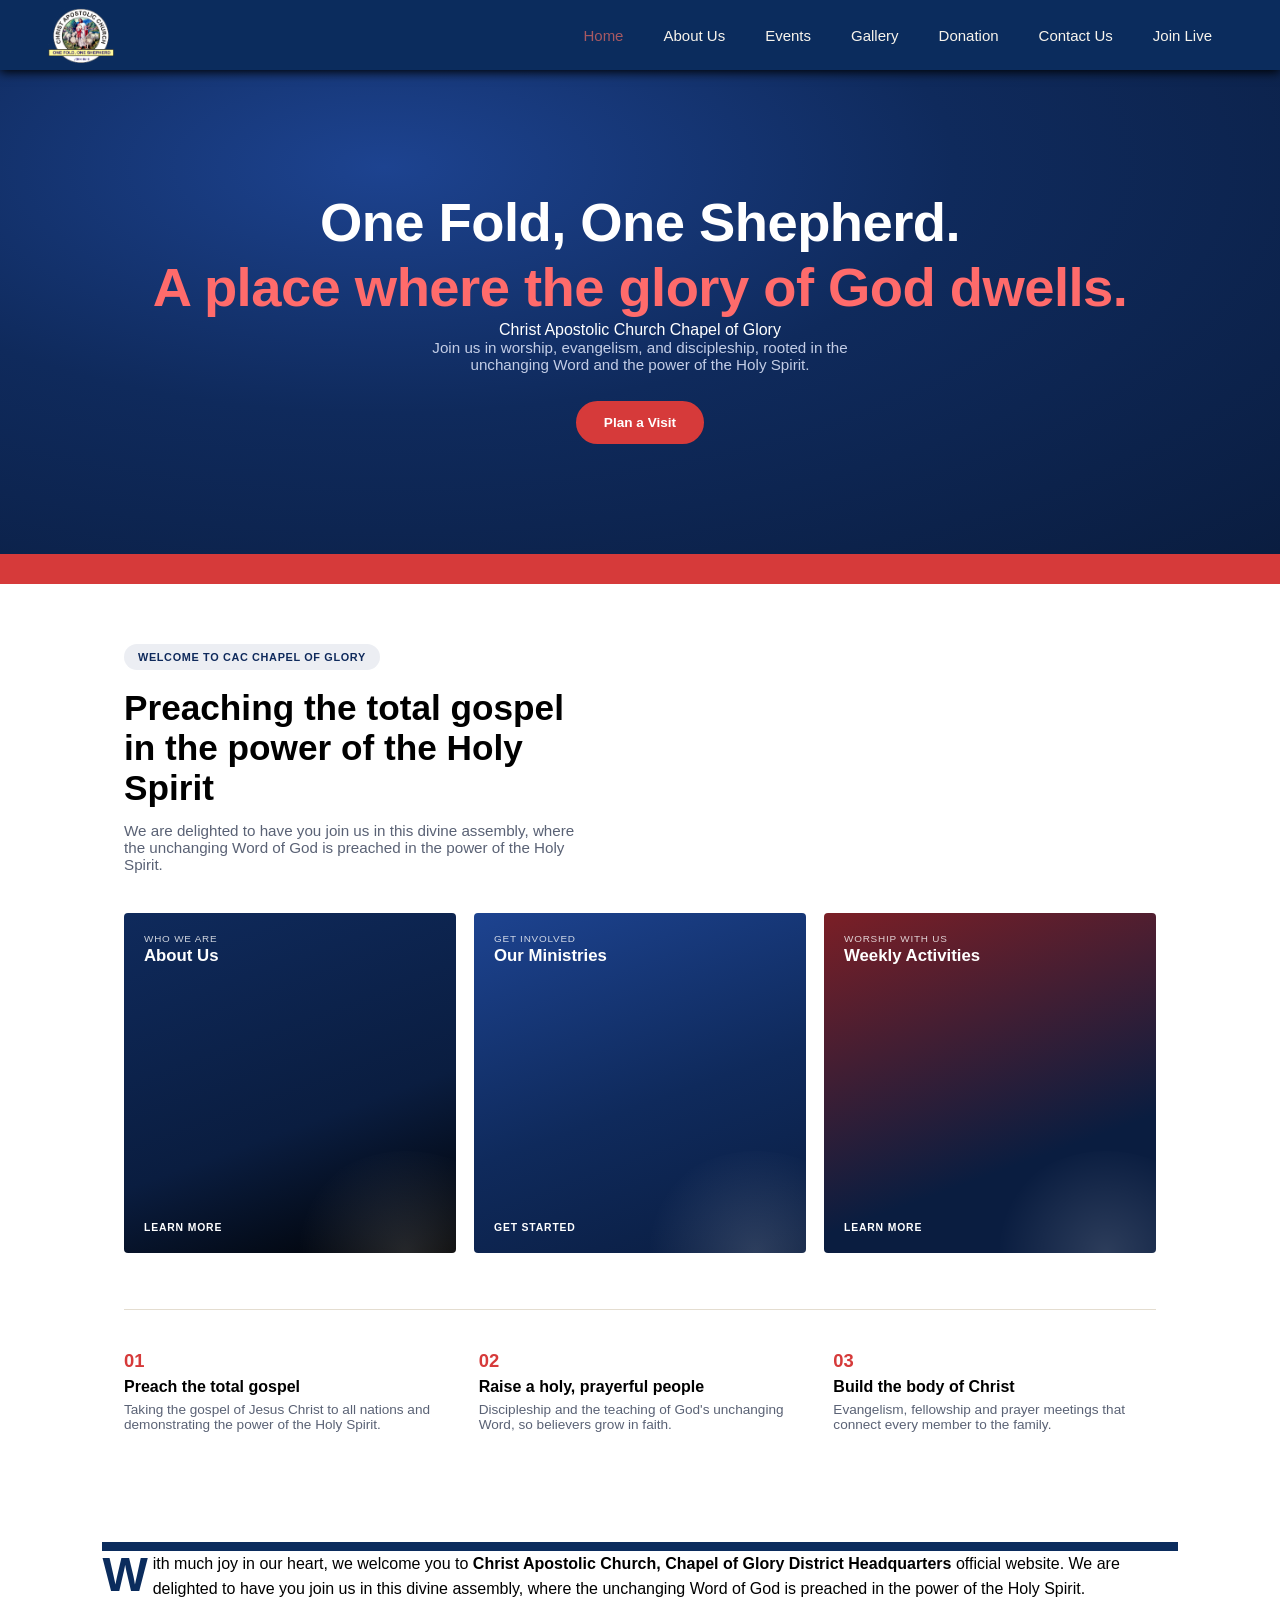
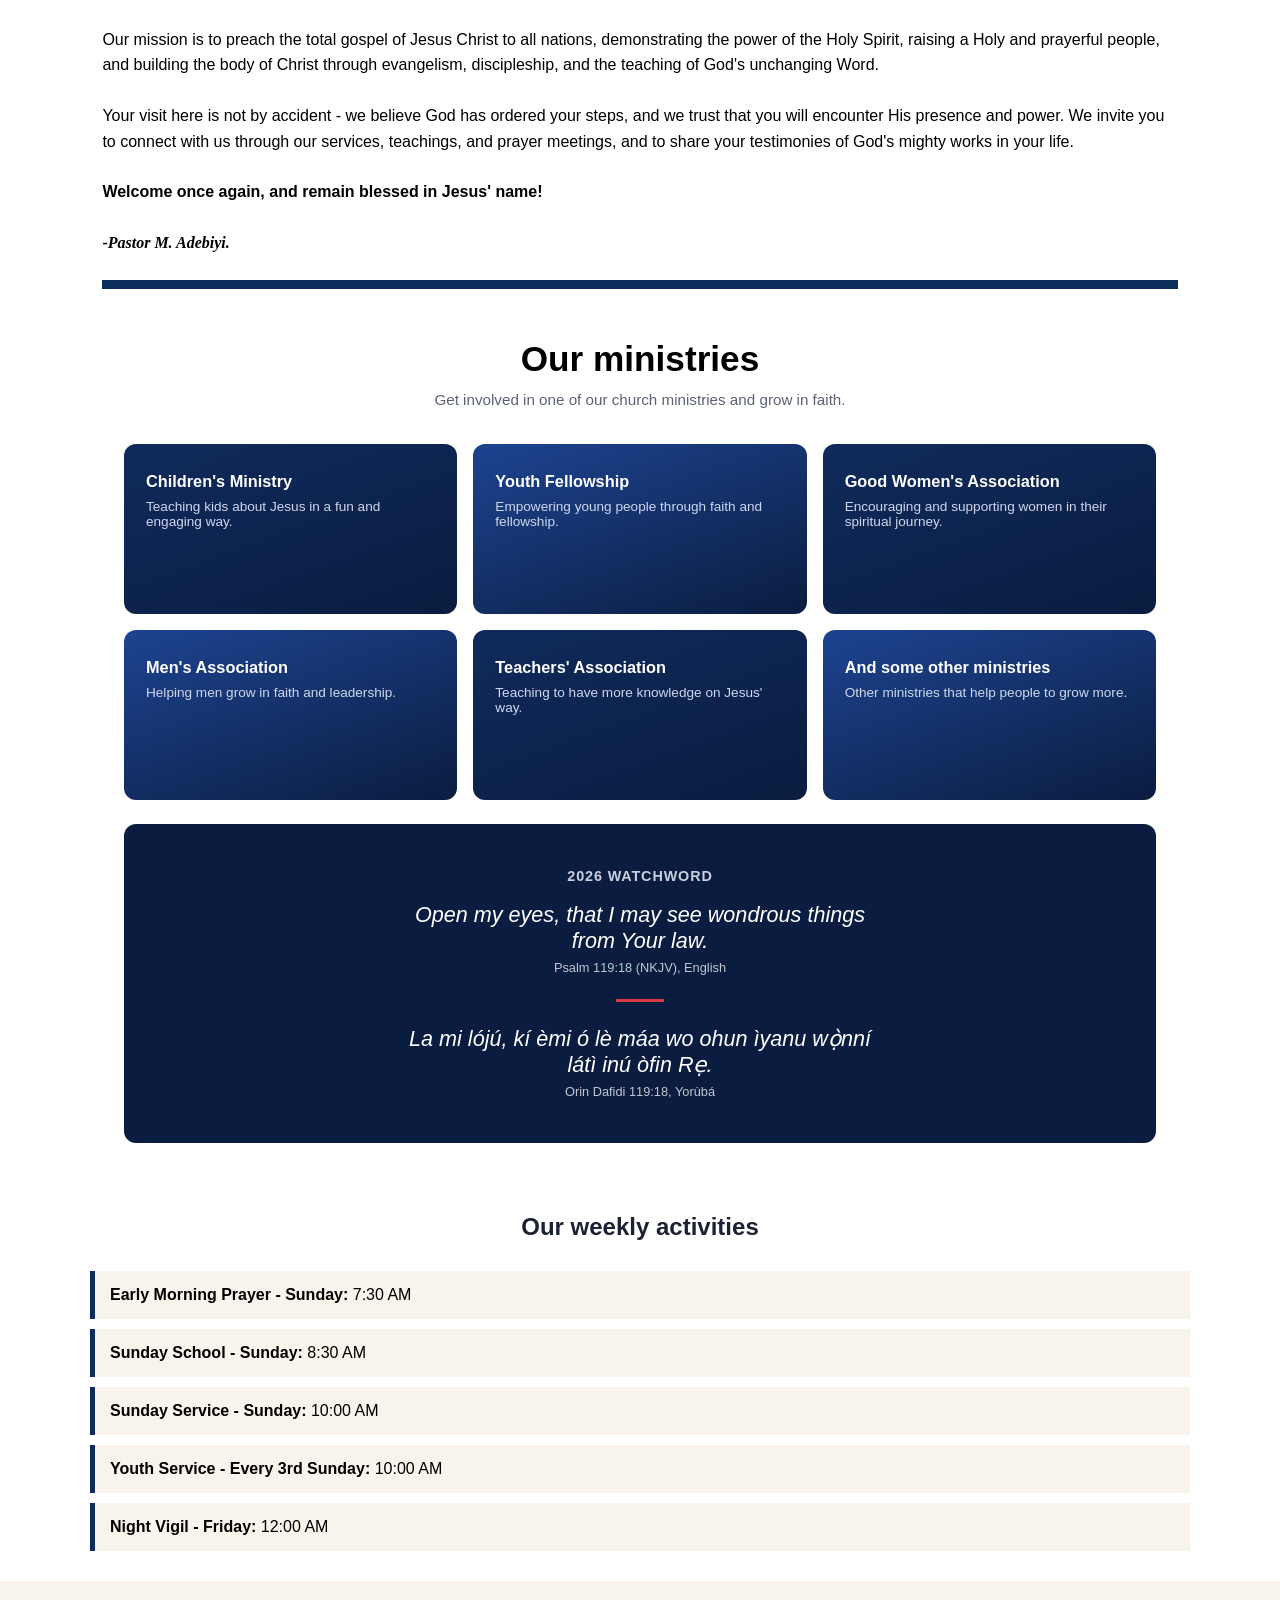
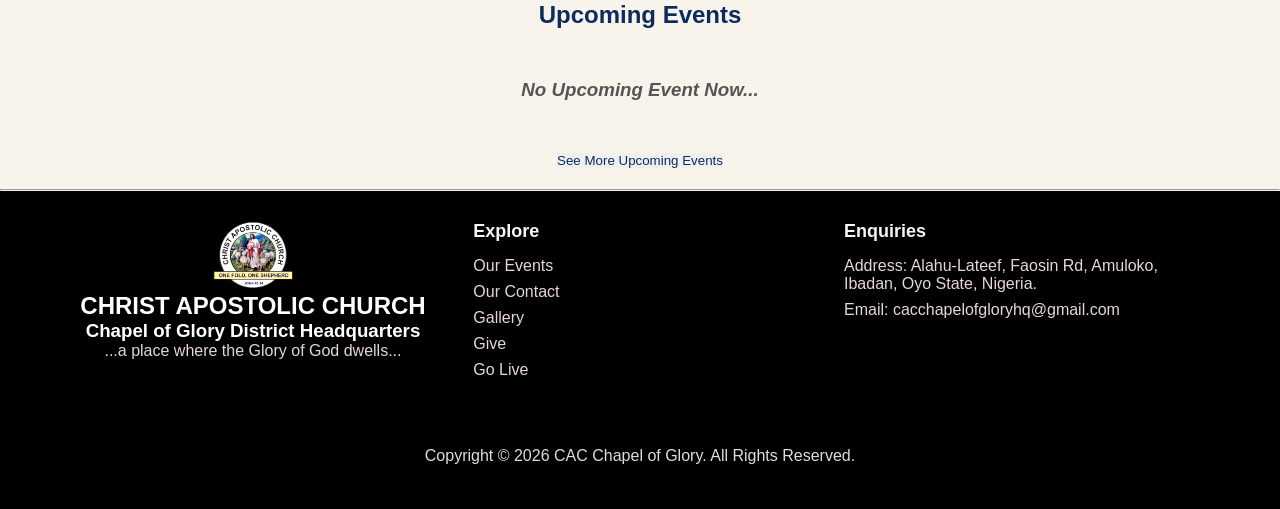
<file: index.html>
<!DOCTYPE html>
<html lang="en">
<head>
    <meta charset="UTF-8">
    <meta name="viewport" content="width=device-width, initial-scale=1.0">
    <title>CAC Chapel of Glory District HQ</title>
    <meta name="description" content="Welcome to Christ Apostolic Church, Chapel of Glory District Headquarters - a place of worship, fellowship, and spiritual growth. Join us today.">
    <meta property="og:title" content="CAC Chapel of Glory District">
<meta property="og:description" content="Welcome to Chapel of Glory. Worship, fellowship, and grow in Christ.">
<meta property="og:image" content="https://www.chapelofglory.live/images/ogimage.png">
<meta property="og:url" content="https://www.chapelofglory.live">
<meta property="og:type" content="website">

<meta name="twitter:card" content="summary_large_image">
<meta name="twitter:title" content="Chapel of Glory District">
<meta name="twitter:description" content="Welcome to Chapel of Glory.">
<meta name="twitter:image" content="https://www.chapelofglory.live/images/cac%20logo%20nopg.png">

    <link rel="icon" type="image/png" href="images/CAC-Logo.jpg">
    <link rel="stylesheet" href="style.css">
    <link rel="stylesheet" href="home.css"/>
    <link rel="stylesheet" href="https://cdnjs.cloudflare.com/ajax/libs/font-awesome/6.4.0/css/all.min.css">
    <link href='https://unpkg.com/boxicons@2.1.4/css/boxicons.min.css' rel='stylesheet'>

    <script src="script.js"></script>
</head>
<body>
    <!--Navigation -->
    <header class="sticky-nav">
        <div class="sticky-nav-container">
            <div class="sticky-nav-logo">
                <a href="/"><img src="images/cac-logo.png" alt="Logo"></a>
            </div>
            <nav class="sticky-nav-menu">
                <ul class="ul">
                    <li><a href="/" class="active">Home</a></li>
                    <li><a href="about">About Us</a></li>
                    <li><a href="event">Events</a></li>
                    <li><a href="gallery">Gallery</a></li>
                    <li><a href="give">Donation</a></li>
                    <li><a href="contact">Contact Us</a></li>
                    <li><a href="live">Join Live</a></li>
                </ul>
            </nav>
            <button class="sticky-nav-toggle">
                <i class="fas fa-bars"></i>
            </button>
        </div>
    </header>
    <div class="her">
      <div class="wrap">
          <h1>One Fold, One Shepherd.<em>A place where the glory of God dwells.</em></h1>
          <div class="sub">Christ Apostolic Church Chapel of Glory</div>
          <p>Join us in worship, evangelism, and discipleship, rooted in the unchanging Word and the power of the Holy Spirit.</p>
          <div class="btns">
              <a class="btn" href="service">Plan a Visit</a>
          </div>
      </div>
      
  </div>
  <section id="welcome">
    <div class="wrap">
      <span class="pill">Welcome to CAC Chapel of Glory</span>
      <h2 class="big">Preaching the total gospel in the power of the Holy Spirit</h2>
      <p class="lead">We are delighted to have you join us in this divine assembly, where the unchanging Word of God is preached in the power of the Holy Spirit.</p>
      <div class="tiles">
        <a class="tile" href="about"><div><small>Who we are</small><h3>About Us</h3></div><span class="more">Learn more</span></a>
        <a class="tile" href="#ministries"><div><small>Get involved</small><h3>Our Ministries</h3></div><span class="more">Get started</span></a>
        <a class="tile" href="service"><div><small>Worship with us</small><h3>Weekly Activities</h3></div><span class="more">Learn more</span></a>
      </div>
      <div class="pillars">
        <div><b>01</b><h3>Preach the total gospel</h3><p>Taking the gospel of Jesus Christ to all nations and demonstrating the power of the Holy Spirit.</p></div>
        <div><b>02</b><h3>Raise a holy, prayerful people</h3><p>Discipleship and the teaching of God's unchanging Word, so believers grow in faith.</p></div>
        <div><b>03</b><h3>Build the body of Christ</h3><p>Evangelism, fellowship and prayer meetings that connect every member to the family.</p></div>
      </div>
    </div>
  </section>
    <!--Welcome Section-->
    <section class="wel-msg">
        <div class="wel-msg-dsg"></div>
        
        <p><span style="font-size: 48px; font-weight: bold; color: #0b2c5d; float: left; line-height: 1; padding-right: 5px;">W</span>
            ith much joy in our heart, we welcome you to <b>Christ Apostolic Church, Chapel of Glory District Headquarters</b> official website.
            We are delighted to have you join us in this divine assembly, where the unchanging Word of God is preached in the power of the Holy Spirit.
        </p>
        
        <p>
            Our mission is to preach the total gospel of Jesus Christ to all nations, demonstrating the power of the Holy Spirit, raising a Holy and prayerful people, and building the body of Christ
            through evangelism, discipleship, and the teaching of God's unchanging Word.
        </p>
        
        <p>
            Your visit here is not by accident - we believe God has ordered your steps, and we trust that you will encounter His presence and power. We invite you to connect with us through our services, teachings, and prayer meetings, and to share your testimonies of God's mighty works in your life.
        </p>
        
        <p>
            <strong>
                Welcome once again, and remain blessed in Jesus' name!
            </strong>
        </p>
        <p style="font-style: italic; font-weight: bold; font-family: 'Dancing  Script', cursive;">
            -Pastor M. Adebiyi.
        </p>
        
        <div class="wel-msg-dsg"></div>
    </section>
    <section id="ministries">
    <div class="wrap center">
      <h2 class="big" style="margin:0 auto">Our ministries</h2>
      <p class="lead" style="margin:12px auto 0">Get involved in one of our church ministries and grow in faith.</p>
      <div class="mgrid" style="text-align:left">
        <div class="mcard"><h3>Children's Ministry</h3><p>Teaching kids about Jesus in a fun and engaging way.</p></div>
        <div class="mcard"><h3>Youth Fellowship</h3><p>Empowering young people through faith and fellowship.</p></div>
        <div class="mcard"><h3>Good Women's Association</h3><p>Encouraging and supporting women in their spiritual journey.</p></div>
        <div class="mcard"><h3>Men's Association</h3><p>Helping men grow in faith and leadership.</p></div>
        <div class="mcard"><h3>Teachers' Association</h3><p>Teaching to have more knowledge on Jesus' way.</p></div>
        <div class="mcard"><h3>And some other ministries</h3><p>Other ministries that help people to grow more.</p></div>
      </div>
      <div class="wbanner">
        <h3>2026 Watchword</h3>
        <p>Open my eyes, that I may see wondrous things from Your law.<small>Psalm 119:18 (NKJV), English</small></p>
        <hr>
        <p lang="yo">La mi lójú, kí èmi ó lè máa wo ohun ìyanu wọ̀nní látì inú òfin Rẹ.<small>Orin Dafidi 119:18, Yorùbá</small></p>
      </div>
    </div>
  </section>
    <!--Activity Section-->
    <section class="activity">
        <h2 style="color: #1c2233; text-align: center; padding-bottom: 20px;padding-top: 50px">Our weekly activities</h2>
        <ul>
            <li>
                <strong>Early Morning Prayer - Sunday:</strong> 7:30 AM
            </li>
            <li>
                <strong>Sunday School - Sunday:</strong> 8:30 AM
            </li>
            <li>
                <strong>Sunday Service - Sunday:</strong> 10:00 AM
            </li>
            <li>
                <strong>Youth Service - Every 3rd Sunday:</strong> 10:00 AM
            </li>
        
            <li>
                <strong>Night Vigil - Friday:</strong> 12:00 AM
            </li>
        </ul>
    </section>
    <!--Event Section-->
   <section class="event">
        <h1 style="color: #0B2C5D; text-align: center;">Upcoming Events</h1>
        <h3 style="font-style: italic; text-align: center; padding: 50px; color: #555;">No Upcoming Event Now...</h3>
        <!--<div class="event-card">
            <div class="event-info">
                <div class="day-tag">
                    <div class="event-title">Youth Service</div>
                    <div class="day day">
                        <h5>DEC</h5>
                        <h3>31</h2>
                    </div>
                </div>
                <div class="event-text">
                    <p><span style="color: black;">Theme:</span> 
                        Concentration: An Act of Setting Apart.
                    </p>
                </div>
                <div class="event-detail">
                    <p><i class="far fa-clock"></i> 10:00 AM</p>
                    <p><i class="fas fa-map-marker-alt"></i> Church Auditorium</p>
                </div>

                <div class="count" id="countdown">
                    <div class="count-box">
                        <span id="days">00</span><span class="countdown-label">days</span>
                        <span id="hours">00</span><span class="countdown-label">hours</span>
                        <span id="minutes">00</span><span class="countdown-label">mins</span>
                        <span id="seconds">00</span><span class="countdown-label">secs</span>
                    </div>
                </div>
            </div>
        </div>-->
        <a href="event"><button style="border: none; color: #0B2C5D; cursor: pointer;">See More Upcoming Events</button></a>
   </section><hr>

    <!--Back to Top-->
    <button id="backToTop" onclick="scrollToTop()"><i class='bx bx-chevron-up'></i></button>

    <!--Footer-->
    <footer>
        <div class="footer-top">
            <div class="logo">
                <img src="images/cac-logo.png" alt="Logo">
                <div class="logo-name" style="align-items: start; text-align: center; color: white;">
                    <h2 style="text-transform: uppercase;">Christ Apostolic Church</h2>
                    <h3>Chapel of Glory District Headquarters</h3>
                    <p style="color: #e6d6d6;">...a place where the Glory of God dwells...</p>
                </div>
            </div>
            <div class="sticty-layout-footer">
                <div class="sticty-footer-content">
                    <h3>Explore</h3>
                    <ul>
                        <li><a href="event">Our Events</a></li>
                        <li><a href="contact">Our Contact</a></li>
                        <li><a href="gallery">Gallery</a></li>
                        <li><a href="give">Give</a></li>
                        <li><a href="live">Go Live</a></li>
                    </ul>
                </div>
                <div class="sticty-footer-content">
                    <h3>Enquiries</h3>
                        <ul>
                            <li><a style="cursor: pointer;">Address: Alahu-Lateef, Faosin Rd, Amuloko, Ibadan, Oyo State, Nigeria.</a></li>
                            <li><a href="tel:"></a></li>
                            <li><a href="mailto:cacchapelofgloryhq@gmail.com">Email: cacchapelofgloryhq@gmail.com</a></li>
                        </ul>
                </div>
            </div>
        </div>
        <div>
            <div class="footer-down"><p>Copyright &copy; 2026 CAC Chapel of Glory. All Rights Reserved.</p></div>
    </footer>
</body> 
</html>
</file>
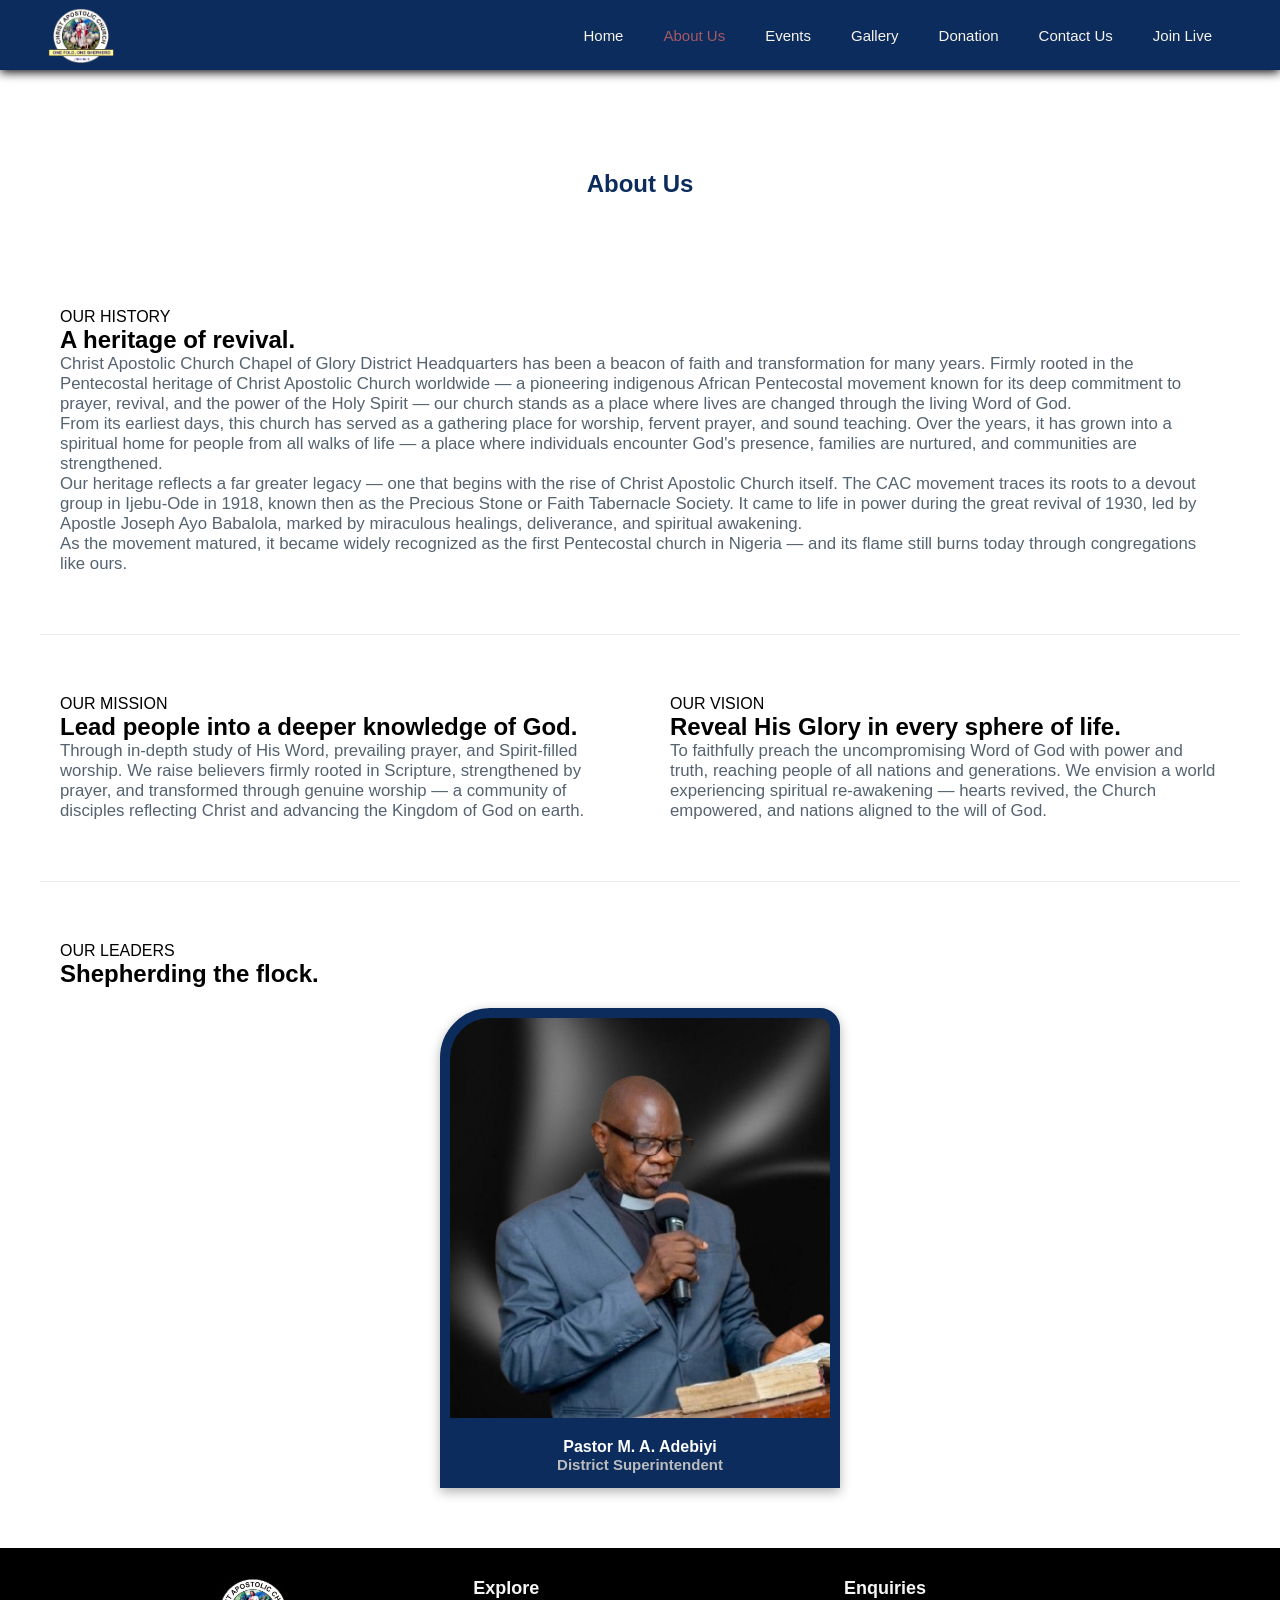
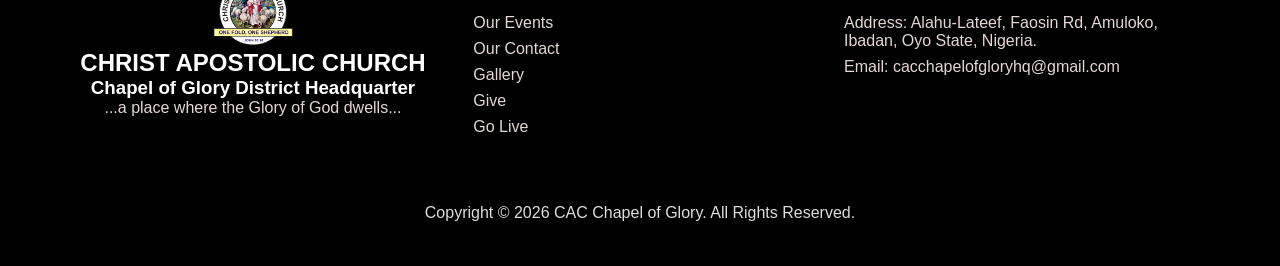
<file: about.html>
<!DOCTYPE html>
<html lang="en">
<head>
    <meta charset="UTF-8">
    <meta name="viewport" content="width=device-width, initial-scale=1.0">
    <title>About the Church - Know more about the Ministry of CAC Chapel of Glory District HQ</title>

    <link rel="icon" type="image/png" href="images/CAC-Logo.jpg">
    <link rel="stylesheet" href="https://cdnjs.cloudflare.com/ajax/libs/font-awesome/6.4.0/css/all.min.css">
    <link rel="stylesheet" href="style.css">
    <link href='https://unpkg.com/boxicons@2.1.4/css/boxicons.min.css' rel='stylesheet'>

    <script src="script.js"></script>

    <style>
    .Upcoevent{
      padding-top: 50px;
    }
    /* Container for your content */
    #content-container {
      text-align: center;
      align-items: center;
      padding-top: 20px;
      padding: 50px;
    }

    .history-section {
    margin: 60px;
    margin-bottom: 60px;
}

.history-section{
    text-align: start;
}


.section-divider {
    border: 0;
    height: 1px;
    
    border: 0;
    height: 1px;
    background-color: rgba(0, 0, 0, 0.08);
    margin: 40px;
}

.mission-vision-container {
    margin: 60px;
    display: flex;
    gap: 60px;
}

.mv-block {
    flex: 1;
}


.history-section p,
.mv-block p {
    font-size: 1.05rem;
    color: #556370;
    font-weight: 300;
}
.leader{
    margin: 60px;
}
@media (max-width: 768px) {
        .history-section {
            margin: 20px;
    margin-bottom: 60px;
}
        .mission-vision-container {
            margin: 20px;
            margin-bottom: 60px;
        flex-direction: column;
        gap: 40px;
    }
    .leader{
    margin: 20px;
}
    
}
</style>
</head>
<body>
    <!--Navigation -->
    <header class="sticky-nav">
        <div class="sticky-nav-container">
            <div class="sticky-nav-logo">
                <a href="/"><img src="images/cac-logo.png" alt="Logo"></a>
            </div>
            <nav class="sticky-nav-menu">
                <ul class="ul">
                    <li><a href="/">Home</a></li>
                    <li><a href="about" class="active">About Us</a></li>
                    <li><a href="event">Events</a></li>
                    <li><a href="gallery">Gallery</a></li>
                    <li><a href="give">Donation</a></li>
                    <li><a href="contact">Contact Us</a></li>
                    <li><a href="live">Join Live</a></li>
                </ul>
            </nav>
            <button class="sticky-nav-toggle">
                <i class="fas fa-bars"></i>
            </button>
        </div>
    </header>

    <section class="give">
        <h1 style="color: #0B2C5D; text-align: center; padding: 100px 0 50px 0;">About Us</h1>
            <div class="history-body">
        <section class="history-section">
            <span class="section-tag">OUR HISTORY</span>
            <h2 class="section-titleHeading">A heritage of revival.</h2>
                <p>Christ Apostolic Church Chapel of Glory District Headquarters has been a beacon of faith and transformation for many years. Firmly rooted in the Pentecostal heritage of Christ Apostolic Church worldwide — a pioneering indigenous African Pentecostal movement known for its deep commitment to prayer, revival, and the power of the Holy Spirit — our church stands as a place where lives are changed through the living Word of God.</p>
                
                <p>From its earliest days, this church has served as a gathering place for worship, fervent prayer, and sound teaching. Over the years, it has grown into a spiritual home for people from all walks of life — a place where individuals encounter God's presence, families are nurtured, and communities are strengthened.</p>
                
                <p>Our heritage reflects a far greater legacy — one that begins with the rise of Christ Apostolic Church itself. The CAC movement traces its roots to a devout group in Ijebu-Ode in 1918, known then as the Precious Stone or Faith Tabernacle Society. It came to life in power during the great revival of 1930, led by Apostle Joseph Ayo Babalola, marked by miraculous healings, deliverance, and spiritual awakening.</p>
                
                <p>As the movement matured, it became widely recognized as the first Pentecostal church in Nigeria — and its flame still burns today through congregations like ours.</p>
            </div>
        </section>

        <hr class="section-divider">

        <section class="mission-vision-container">
            <div class="mv-block">
                <span class="section-tag">OUR MISSION</span>
                <h2 class="section-titleHeading">Lead people into a deeper knowledge of God.</h2>
                <p>Through in-depth study of His Word, prevailing prayer, and Spirit-filled worship. We raise believers firmly rooted in Scripture, strengthened by prayer, and transformed through genuine worship — a community of disciples reflecting Christ and advancing the Kingdom of God on earth.</p>
            </div>

            <div class="mv-block">
                <span class="section-tag">OUR VISION</span>
                <h2 class="section-titleHeading">Reveal His Glory in every sphere of life.</h2>
                <p>To faithfully preach the uncompromising Word of God with power and truth, reaching people of all nations and generations. We envision a world experiencing spiritual re-awakening — hearts revived, the Church empowered, and nations aligned to the will of God.</p>
            </div>
    </section>
    
        <hr class="section-divider">
        <div class="leader">
            <span class="section-tag">OUR LEADERS</span>
            <h2 class="section-titleHeading" style="padding-bottom: 20px;">Shepherding the flock.</h2>
            <div class="leader-box">
            <img style="background-color: white;" src="Pastor Adebiyi.png" alt="Pastor M. A. Adebiyi">
            <div class="leader-details">
                <div class="leader-name">Pastor M. A. Adebiyi</div>
                <div class="leader-title">District Superintendent</div>
            </div>
        </div><!--

        <div class="leader-box">
            <div class="leader-title"></div>
            <img src="IMG-20240912-WA0107.jpg" alt="">
            <div class="leader-name"></div>
        </div>

        <div class="leader-box">
            <div class="leader-title"></div>
            <img src="" alt="">
            <div class="leader-name"></div>
        </div>-->
        </div>
    </section>
    <!--Back to Top-->
    <button id="backToTop" onclick="scrollToTop()"><i class='bx bx-chevron-up'></i></button>

    <!--Footer-->
    <footer>
        <div class="footer-top">
            <div class="logo">
                <img src="images/cac-logo.png" alt="Logo">
                <div class="logo-name" style="align-items: start; text-align: center; color: white;">
                    <h2 style="text-transform: uppercase;">Christ Apostolic Church</h2>
                    <h3>Chapel of Glory District Headquarter</h3>
                    <p style="color: #e6d6d6;">...a place where the Glory of God dwells...</p>
                </div>
            </div>
            <div class="sticty-layout-footer">
                <div class="sticty-footer-content">
                    <h3>Explore</h3>
                    <ul>
                        <li><a href="event">Our Events</a></li>
                        <li><a href="contact">Our Contact</a></li>
                        <li><a href="gallery">Gallery</a></li>
                        <li><a href="give">Give</a></li>
                        <li><a href="live">Go Live</a></li>
                    </ul>
                </div>
                <div class="sticty-footer-content">
                    <h3>Enquiries</h3>
                        <ul>
                            <li><a style="cursor: pointer;">Address: Alahu-Lateef, Faosin Rd, Amuloko, Ibadan, Oyo State, Nigeria.</a></li>
                            <li><a href="tel:"></a></li>
                            <li><a href="mailto:cacchapelofgloryhq@gmail.com">Email: cacchapelofgloryhq@gmail.com</a></li>
                        </ul>
                </div>
            </div>
        </div>
        <div>
            <div class="footer-down"><p>Copyright &copy; 2026 CAC Chapel of Glory. All Rights Reserved.</p></div>
            </p></div>
        </div>
    </footer>
</body> 
</html>
</file>
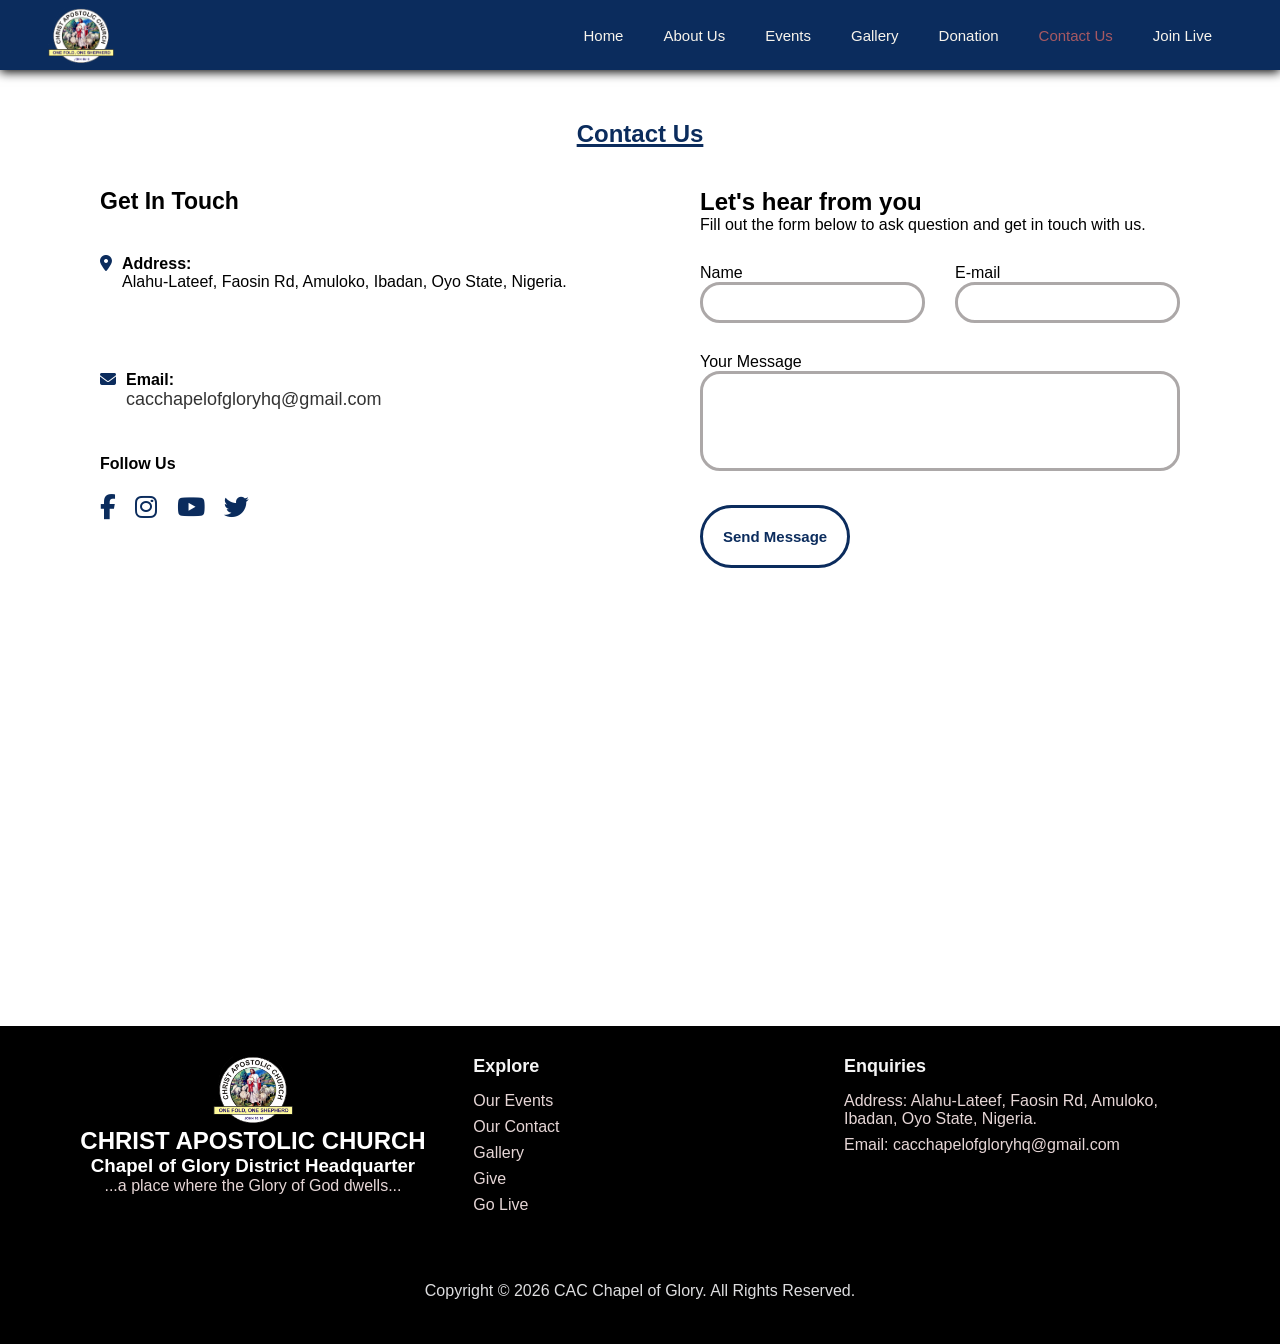
<file: contact.html>
<!DOCTYPE html>
<html lang="en">
<head>
    <meta charset="UTF-8">
    <meta name="viewport" content="width=device-width, initial-scale=1.0">
    <title>Contact Us - CAC Chapel of Glory District HQ</title>
    <meta name="description" content="Get in touch with Christ Apostolic Church, Chapel of Glory District Headquarters. We'd love to hear from you or welcome you to our services.">

    <link rel="icon" type="image/png" href="images/CAC-Logo.jpg">
    <link rel="stylesheet" href="https://cdnjs.cloudflare.com/ajax/libs/font-awesome/6.4.0/css/all.min.css">
    <link rel="stylesheet" href="style.css">
    <link href='https://unpkg.com/boxicons@2.1.4/css/boxicons.min.css' rel='stylesheet'>
    
    <script src="script.js"></script>
</head>
<body>
    <!--Navigation -->
    <header class="sticky-nav">
        <div class="sticky-nav-container">
            <div class="sticky-nav-logo">
                <a href="/"><img src="images/cac-logo.png" alt="Logo"></a>
            </div>
            <nav class="sticky-nav-menu">
                <ul class="ul">
                    <li><a href="/">Home</a></li>
                    <li><a href="about">About Us</a></li>
                    <li><a href="event">Events</a></li>
                    <li><a href="gallery">Gallery</a></li>
                    <li><a href="give">Donation</a></li>
                    <li><a href="contact"  class="active">Contact Us</a></li>
                    <li><a href="live">Join Live</a></li>
                </ul>
            </nav>
            <button class="sticky-nav-toggle">
                <i class="fas fa-bars"></i>
            </button>
        </div>
    </header>

    <!--Contact Section-->
    <section class="contact-section">
        <h1>Contact Us</h1>
        <div class="contact-details">
          <div>
            <h3 style="font-size: 23px; cursor: context-menu;">Get In Touch</h3>
            <div class="detail-con">
              <div>
                <i class="fas fa-map-marker-alt"></i>
              </div>
              <div>
                <h4>Address:</h4>
                <p>Alahu-Lateef, Faosin Rd, Amuloko, Ibadan, Oyo State, Nigeria.</p>
              </div>
            </div>
            <div class="detail-con"><!--
              <div>
                <i class="fas fa-phone-alt"></i>
              </div>
              <div>
                <h4>Phone:</h4>
                <a href="tel:">+234 701 153 9552</a>
              </div>-->
            </div>
            <div class="detail-con">
              <div>
                <i class="fas fa-envelope"></i>
              </div>
              <div>
                <h4>Email:</h4>
                <a href="mailto:cacchapelofgloryhq@gmail.com">cacchapelofgloryhq@gmail.com</a>
              </div>
            </div>
            <div class="contact-social">
              <h4>Follow Us</h4>
              <div class="social-link">
                <a href="https://www.facebook.com/profile.php?id=61579592917641" class="facebook"><i class="fab fa-facebook-f"></i></a>
                <a href="https://www.instagram.com/cachapelofglory" class="instagram"><i class="fab fa-instagram"></i></a>
                <a href="https://www.youtube.com/cachapelofglory" class="youtube"><i class="fab fa-youtube"></i></a>
                <a href="https://www.x.com/cachapelofglory" class="twitter"><i class="fab fa-twitter"></i></a>
              </div>
            </div>
          </div>
          <div>
            <h2 style="cursor: context-menu;">Let's hear from you</h2>
            <p style="cursor: context-menu;">Fill out the form below to ask question and get in touch with us.</p>
            <form class="contact-form" id="contactForm">
            <div class="form-fill">
               <div class="form-like">
               <label>Name</label><br>
      <input type="text" name="name" required>
    </div>

    <div class="form-like">
      <label>E-mail</label><br>
      <input type="email" name="email" required>
    </div>
  </div>

  <div class="form-mes">
    <label>Your Message</label><br>
    <textarea name="message" rows="5" required></textarea>
  </div>

  <button type="submit">Send Message</button>
</form>
          </div>
        </div>
    </section>

    <!-- Map Section -->
    <div class="h-96 w-full">
        <iframe src="https://www.google.com/maps/embed?pb=!1m18!1m12!1m3!1d506518.7193316309!2d3.4139887734375014!3d7.33395370000002!2m3!1f0!2f0!3f0!3m2!1i1024!2i768!4f13.1!3m3!1m2!1s0x10399746f0aa4a6b%3A0xf18f51aa73db4431!2sCac%20chapel%20of%20glory!5e0!3m2!1sen!2sng!4v1754798275960!5m2!1sen!2sng" width="100%" height="450" style="border:0;" allowfullscreen="" loading="lazy" referrerpolicy="no-referrer-when-downgrade"></iframe>
    </div>

    <!--Back to Top-->
    <button id="backToTop" onclick="scrollToTop()"><i class='bx bx-chevron-up'></i></button>

    <!--Footer-->
    <footer>
        <div class="footer-top">
            <div class="logo">
                <img src="images/cac-logo.png" alt="Logo">
                <div class="logo-name" style="align-items: start; text-align: center; color: white;">
                    <h2 style="text-transform: uppercase;">Christ Apostolic Church</h2>
                    <h3>Chapel of Glory District Headquarter</h3>
                    <p style="color: #e6d6d6;">...a place where the Glory of God dwells...</p>
                </div>
            </div>
            <div class="sticty-layout-footer">
                <div class="sticty-footer-content">
                    <h3>Explore</h3>
                    <ul>
                      <li><a href="event">Our Events</a></li>
                        <li><a href="contact">Our Contact</a></li>
                        <li><a href="gallery">Gallery</a></li>
                        <li><a href="give">Give</a></li>
                        <li><a href="live">Go Live</a></li>
                    </ul>
                </div>
                <div class="sticty-footer-content">
                    <h3>Enquiries</h3>
                        <ul>
                            <li><a style="cursor: pointer;">Address: Alahu-Lateef, Faosin Rd, Amuloko, Ibadan, Oyo State, Nigeria.</a></li>
                            <li><a href="tel:"></a></li>
                            <li><a href="mailto:cacchapelofgloryhq@gmail.com">Email: cacchapelofgloryhq@gmail.com</a></li>
                        </ul>
                </div>
            </div>
        </div>
        <div>
            <div class="footer-down"><p>Copyright &copy; 2026 CAC Chapel of Glory. All Rights Reserved.</p></div>
        </div>
    </footer>
    <script>
document
  .getElementById("contactForm")
  .addEventListener("submit", async function(e) {
    e.preventDefault();

    const formData = new FormData(this);

    const data = {
      name: formData.get("name"),
      email: formData.get("email"),
      message: formData.get("message")
    };

    try {
      const response = await fetch(
        "https://script.google.com/macros/s/AKfycbxEENQO25QjFt6X97GlUTDN7finsrqtXF5OGOxNKYNBOH6NfU9Z9filmntMSrQxtjpY/exec",
        {
          method: "POST",
          body: JSON.stringify(data)
        }
      );

      const result = await response.json();

      if (result.success) {
        alert("Message sent successfully!");
        this.reset();
      }
    } catch (error) {
      alert("Failed to send message.");
      console.error(error);
    }
  });
</script>
</body> 
    </html>
</file>
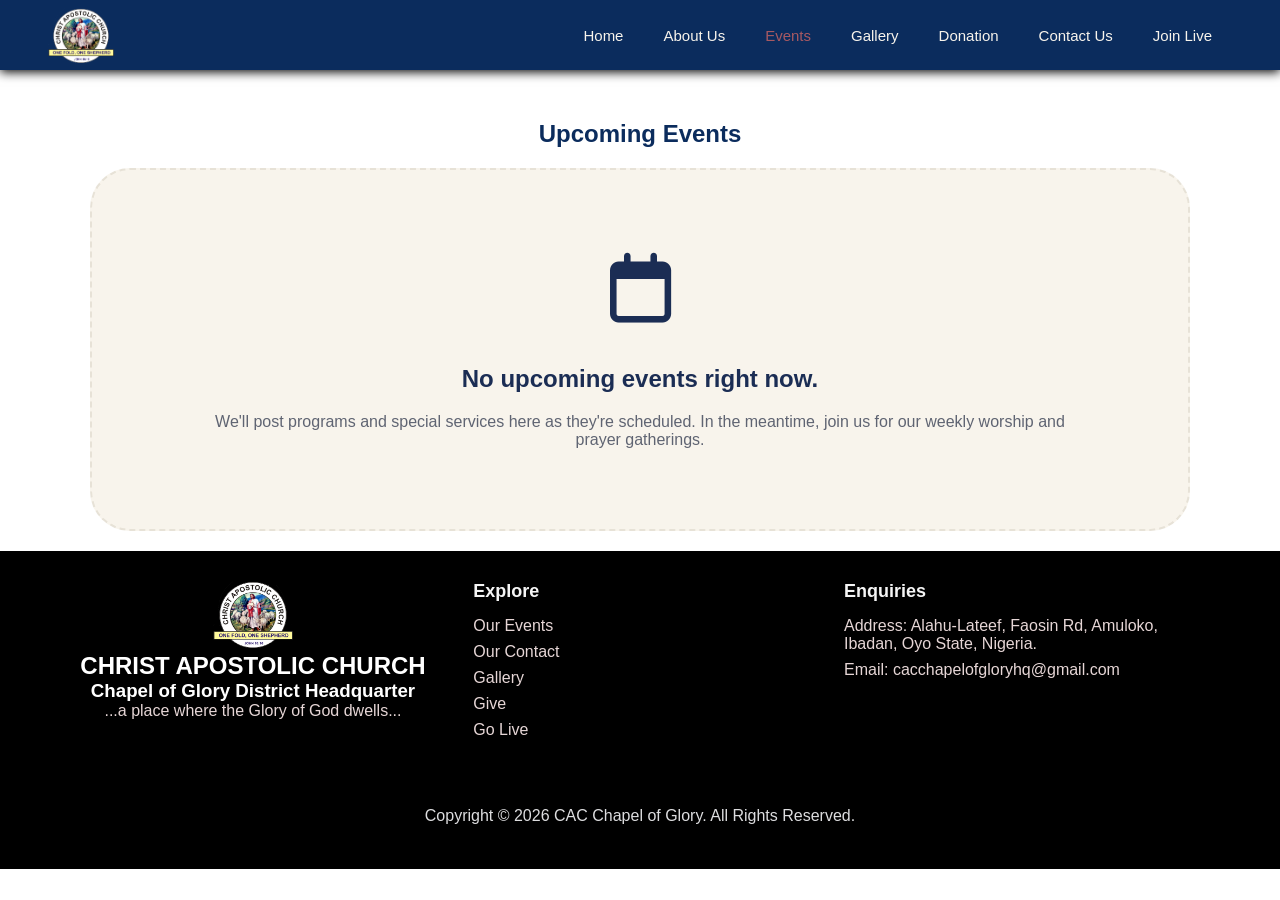
<file: event.html>
<!DOCTYPE html>

<html lang="en">

<head>

    <meta charset="UTF-8">

    <meta name="viewport" content="width=device-width, initial-scale=1.0">

    <title>Upcoming Events - CAC Chapel of Glory District HQ</title>

    <meta name="description" content="Stay updated with upcoming programs, services, and special events at Christ Apostolic Church, Chapel of Glory District Headquarters.">



    <link rel="icon" type="image/png" href="images/CAC-Logo.jpg">

    <link rel="stylesheet" href="https://cdnjs.cloudflare.com/ajax/libs/font-awesome/6.4.0/css/all.min.css">

    <link rel="stylesheet" href="style.css">

    <link href='https://unpkg.com/boxicons@2.1.4/css/boxicons.min.css' rel='stylesheet'>



    <script src="script.js"></script>

    <style>

    .Upcoevent{

      padding-top: 50px;

    }

    /* Container for your content */

    #content-container {

      text-align: center;

      align-items: center;

      padding-top: 20px;

      padding-bottom: 50px;

    }

    

    .events-empty{

    max-width:1200px;

    margin:auto;

    background:#f8f4ec;

    border:2px dashed #e7e2d7;

    border-radius:40px;

    padding:80px 40px;

    text-align:center;

}



.events-icon{

    font-size:70px;

    color:#1b2d54;

    margin-bottom:35px;

}



.events-title{

    color:#1b2d54;

    margin-bottom:20px;

}



.events-text{

    max-width:850px;

    margin:auto;

    color:#5f6472;

}



@media (max-width: 768px){



    .events-empty{

        padding:60px 25px;

        border-radius:30px;

    }



    .events-icon{

        font-size:50px;

    }



}



</style>

</head>

<body>

    <!--Navigation -->

    <header class="sticky-nav">

        <div class="sticky-nav-container">

            <div class="sticky-nav-logo">

                <a href="/"><img src="images/cac-logo.png" alt="Logo"></a>

            </div>

            <nav class="sticky-nav-menu">

                <ul class="ul">

                    <li><a href="/">Home</a></li>

                    <li><a href="about">About Us</a></li>

                  <li><a href="event" class="active">Events</a></li>

                    <li><a href="gallery">Gallery</a></li>

                    <li><a href="give">Donation</a></li>

                    <li><a href="contact">Contact Us</a></li>

                    <li><a href="live">Join Live</a></li>

                </ul>

            </nav>

            <button class="sticky-nav-toggle">

                <i class="fas fa-bars"></i>

            </button>

        </div>

    </header>



    <section class="Upcoevent">

        <h2 style="color: #0B2C5D; text-align: center; padding-bottom: 20px;">Upcoming Events</h2>

        <!-- Event Header 

        <div class="event-header">

            <div class="event-text">

                <span style="background:#0B2C5D; color:white; padding:4px 8px; border-radius:4px; font-size:12px;">

                    Youth Service

                </span>

                <h1>Concentration: An Act of Setting Apart</h1>

                <p><span class="icon">⏰</span>10:00AM</p>

                <p><span class="icon">📅</span>28th August, 2025</p>

                <p><span class="icon">📍</span>Oyo State, Nigeria</p>

            </div>

            <div class="event-image">

                <img src="COG Sept.png" alt="">

            </div>

        </div>



         Countdown 

        <div style="text-align:center; margin-top:20px;">

            <span style="background: #0B2C5D; color:white; padding:5px 10px; border-radius:5px; font-size:14px;">Event starts in:</span>

        </div>

        <div class="countdown" id="countdown">

            <div class="countdown-box">

                <span id="days">00</span>

                <div class="countdown-label">Days</div>

            </div>

            <div class="countdown-box">

                <span id="hours">00</span>

                <div class="countdown-label">Hours</div>

            </div>

            <div class="countdown-box">

                <span id="minutes">00</span>

                <div class="countdown-label">Minutes</div>

            </div>

            <div class="countdown-box">

                <span id="seconds">00</span>

                <div class="countdown-label">Seconds</div>

            </div>

        </div>-->

<div class="events-empty">



<div class="events-icon">

    <i class="fa-regular fa-calendar"></i>

</div>



    <h2 class="events-title">

        No upcoming events right now.

    </h2>



    <p class="events-text">

        We'll post programs and special services here as they're

        scheduled. In the meantime, join us for our weekly worship

        and prayer gatherings.

    </p>



</div>



    </section>





    <!--Back to Top-->

    <button id="backToTop" onclick="scrollToTop()"><i class='bx bx-chevron-up'></i></button>



    <!--Footer-->

    <footer>

        <div class="footer-top">

            <div class="logo">

                <img src="images/cac-logo.png" alt="Logo">

                <div class="logo-name" style="align-items: start; text-align: center; color: white;">

                    <h2 style="text-transform: uppercase;">Christ Apostolic Church</h2>

                    <h3>Chapel of Glory District Headquarter</h3>

                    <p style="color: #e6d6d6;">...a place where the Glory of God dwells...</p>

                </div>

            </div>

            <div class="sticty-layout-footer">

                <div class="sticty-footer-content">

                    <h3>Explore</h3>

                    <ul>

                        <li><a href="event">Our Events</a></li>

                        <li><a href="contact">Our Contact</a></li>

                        <li><a href="gallery">Gallery</a></li>

                        <li><a href="give">Give</a></li>

                        <li><a href="live">Go Live</a></li>

                    </ul>

                </div>

                <div class="sticty-footer-content">

                    <h3>Enquiries</h3>

                        <ul>

                            <li><a style="cursor: pointer;">Address: Alahu-Lateef, Faosin Rd, Amuloko, Ibadan, Oyo State, Nigeria.</a></li>

                            <li><a href="tel:"></a></li>

                            <li><a href="mailto:cacchapelofgloryhq@gmail.com">Email: cacchapelofgloryhq@gmail.com</a></li>

                        </ul>

                </div>

            </div>

        </div>

        <div>

            <div class="footer-down"><p>Copyright &copy; 2026 CAC Chapel of Glory. All Rights Reserved.</p></div>
        </div>

    </footer>

</body> 



                                         </html>
</file>
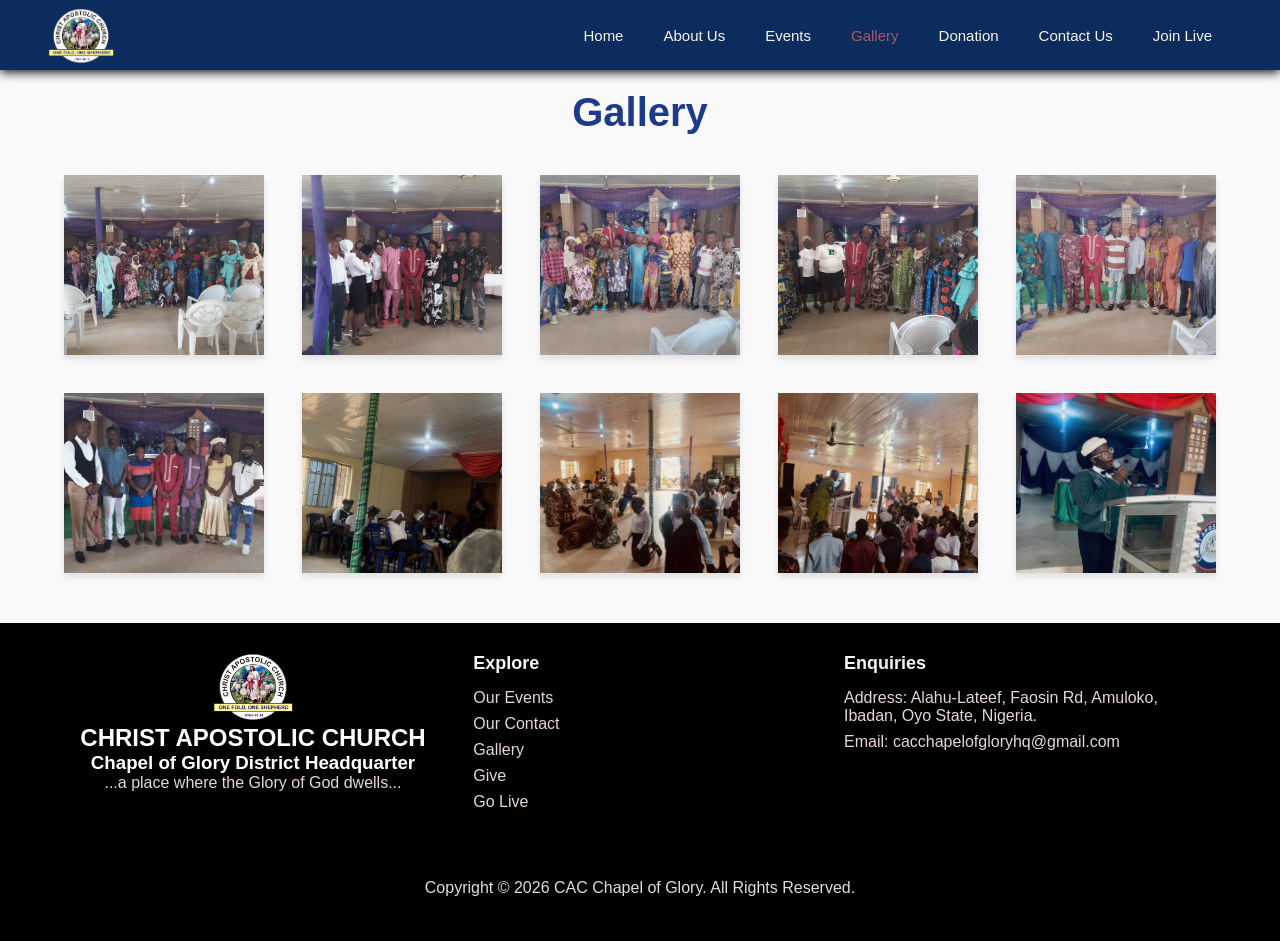
<file: gallery.html>
<!DOCTYPE html>
<html lang="en">
<head>
    <meta charset="UTF-8">
    <meta name="viewport" content="width=device-width, initial-scale=1.0">
    <title>Photo Gallery - CAC Chapel of Glory District HQ</title>
    <meta name="description" content="View photos from our services, events, and community outreach at CAC Chapel of Glory District Headquarters.">

    <link rel="icon" type="image/png" href="images/CAC-Logo.jpg">
    <link rel="stylesheet" href="https://cdnjs.cloudflare.com/ajax/libs/font-awesome/6.4.0/css/all.min.css">
    <link rel="stylesheet" href="style.css">
    <link href='https://unpkg.com/boxicons@2.1.4/css/boxicons.min.css' rel='stylesheet'>


    <script src="script.js" defer></script>
</head>
<body>
    <!--Navigation -->
    <header class="sticky-nav">
        <div class="sticky-nav-container">
            <div class="sticky-nav-logo">
                <a href="/"><img src="images/cac-logo.png" alt="Logo"></a>
            </div>
            <nav class="sticky-nav-menu">
                <ul class="ul">
                    <li><a href="/">Home</a></li>
                    <li><a href="about">About Us</a></li>
                    <li><a href="event">Events</a></li>
                    <li><a href="gallery" class="active">Gallery</a></li>
                    <li><a href="give">Donation</a></li>
                    <li><a href="contact">Contact Us</a></li>
                    <li><a href="live">Join Live</a></li>
                </ul>
            </nav>
            <button class="sticky-nav-toggle">
                <i class="fas fa-bars"></i>
            </button>
        </div>
    </header>

    <!--Gallery-->
    <section class="gallery">
        <h1>Gallery</h1>
        <div class="gallery-img">
          <img src="images/Church.jpg" alt="Image 1" class="zoom-img">
          <img src="images/Youth (2).jpg" alt="Image 2" class="zoom-img">
          <img src="images/Child.jpg" alt="Image 3" class="zoom-img">
          <img src="images/Women pic.jpg" alt="Image 4" class="zoom-img">
          <img src="images/Men P.jpg" alt="Image 5" class="zoom-img">
          <img src="images/Youth Leaders.jpg" alt="Image 6" class="zoom-img">
          <img src="images/YD.jpg" alt="Image 7" class="zoom-img">
          <img src="images/Prayer.jpg" alt="Image 8" class="zoom-img">
          <img src="images/YP.jpg" alt="Image 9" class="zoom-img">
          <img src="images/sister.jpg" alt="Image 10" class="zoom-img">
        </div>
        <div id="myModal" class="modal">
            <span class="close">&times;</span>
            <span class="prev">&#10094;</span>
            <span class="next">&#10095;</span>
            <img class="modal-content" id="imgModal">
        </div>
    </section>

    <!--Back to Top-->
    <button id="backToTop" onclick="scrollToTop()"><i class='bx bx-chevron-up'></i></button>

    <!--Footer-->
    <footer>
        <div class="footer-top">
            <div class="logo">
                <img src="images/cac-logo.png" alt="Logo">
                <div class="logo-name" style="align-items: start; text-align: center; color: white;">
                    <h2 style="text-transform: uppercase;">Christ Apostolic Church</h2>
                    <h3>Chapel of Glory District Headquarter</h3>
                    <p style="color: #e6d6d6;">...a place where the Glory of God dwells...</p>
                </div>
            </div>
            <div class="sticty-layout-footer">
                <div class="sticty-footer-content">
                    <h3>Explore</h3>
                    <ul>
                        <li><a href="event">Our Events</a></li>
                        <li><a href="contact">Our Contact</a></li>
                        <li><a href="gallery">Gallery</a></li>
                        <li><a href="give">Give</a></li>
                        <li><a href="live">Go Live</a></li>
                    </ul>
                </div>
                <div class="sticty-footer-content">
                    <h3>Enquiries</h3>
                        <ul>
                            <li><a style="cursor: pointer;">Address: Alahu-Lateef, Faosin Rd, Amuloko, Ibadan, Oyo State, Nigeria.</a></li>
                            <li><a href="tel:"></a></li>
                            <li><a href="mailto:cacchapelofgloryhq@gmail.com">Email: cacchapelofgloryhq@gmail.com</a></li>
                        </ul>
                </div>
            </div>
        </div>
        <div>
            <div class="footer-down"><p>Copyright &copy; 2026 CAC Chapel of Glory. All Rights Reserved.</p></div>
        </div>
    </footer>
</body> 
</html>
</file>
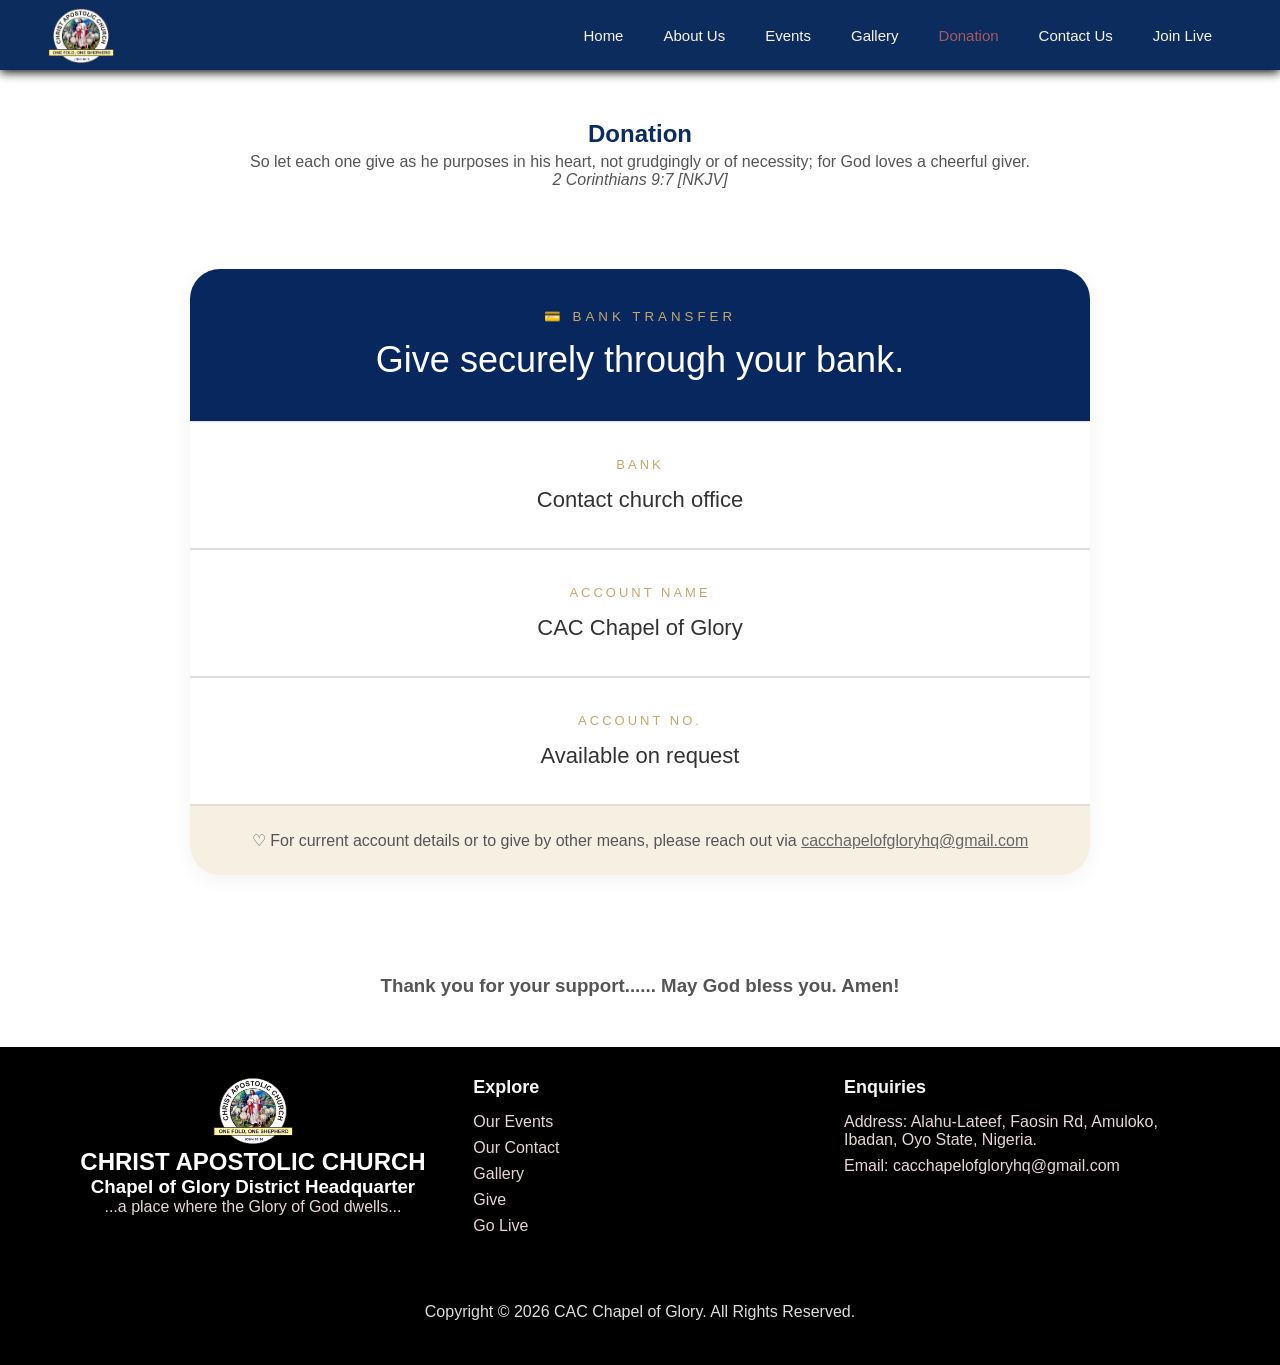
<file: give.html>
<!DOCTYPE html>

<html lang="en">

<head>

    <meta charset="UTF-8">

    <meta name="viewport" content="width=device-width, initial-scale=1.0">

    <title>Donation - Support the Ministry of CAC Chapel of Glory District HQ</title>



    <link rel="icon" type="image/png" href="images/CAC-Logo.jpg">

    <link rel="stylesheet" href="https://cdnjs.cloudflare.com/ajax/libs/font-awesome/6.4.0/css/all.min.css">

    <link rel="stylesheet" href="style.css">

    <link href='https://unpkg.com/boxicons@2.1.4/css/boxicons.min.css' rel='stylesheet'>



    <script src="script.js"></script>



    <style>

    .Upcoevent{

      padding-top: 50px;

    }

    /* Container for your content */

    #content-container {

      text-align: center;

      align-items: center;

      padding-top: 20px;

      padding: 50px;

    }

    

    .donation-card{

    max-width:900px;

    margin:80px auto;

    border-radius:30px;

    overflow:hidden;

    background:#fff;

    box-shadow:0 5px 20px rgba(0,0,0,.05);

}



.card-header{

    background:#08275f;

    color:white;

    padding:40px;

}



.card-header small{

    display:block;

    color:#c6a76a;

    letter-spacing:4px;

    margin-bottom:15px;

}



.card-header h2{

    font-size:50px;

    font-weight:500;

}



.account-grid{

    display:grid;

    grid-template-columns:repeat(3,1fr);

}



.account-box{

    padding:35px;

    border-right:1px solid #ddd;

    border-top:1px solid #ddd;

}



.account-box:last-child{

    border-right:none;

}



.account-label{

    color:#c6a76a;

    letter-spacing:3px;

    font-size:13px;

    margin-bottom:15px;

}



.account-value{

    font-size:22px;

    color:#333;

}



.card-footer{

    background:#f6f0e3;

    padding:25px 35px;

    color:#555;

    border-top:1px solid #ddd;

}



.card-footer a{

    color:#666;

}

    .card-header h2{

        font-size:36px;

    }



    .account-grid{

        grid-template-columns:1fr;

    }



    .account-box{

        border-right:none;

        border-bottom:1px solid #ddd;

    }

</style>

</head>

<body>

    <!--Navigation -->

    <header class="sticky-nav">

        <div class="sticky-nav-container">

            <div class="sticky-nav-logo">

                <a href="/"><img src="images/cac-logo.png" alt="Logo"></a>

            </div>

            <nav class="sticky-nav-menu">

                <ul class="ul">

                    <li><a href="/">Home</a></li>

                    <li><a href="about">About Us</a></li>

                    <li><a href="event">Events</a></li>

                    <li><a href="gallery">Gallery</a></li>

                    <li><a href="give" class="active">Donation</a></li>

                    <li><a href="contact">Contact Us</a></li>

                    <li><a href="live">Join Live</a></li>

                </ul>

            </nav>

            <button class="sticky-nav-toggle">

                <i class="fas fa-bars"></i>

            </button>

        </div>

    </header>



    <section class="give">

        <h1 style="color: #0B2C5D; text-align: center; padding: 50px 0 5px 0;">Donation</h1>

        <p style="color: #555; text-align: center;  font-size: 16px;">So let each one give as he purposes in his heart, not grudgingly or of necessity; for God loves a cheerful giver.<br><span style="font-style: italic;">2 Corinthians 9:7 [NKJV]</span></p>

        

        <div class="donation-card">



    <div class="card-header">

        <small>💳 BANK TRANSFER</small>

        <h2>Give securely through your bank.</h2>

    </div>



    <div class="account-grid">



        <div class="account-box">

            <div class="account-label">BANK</div>

            <div class="account-value">

                Contact church office

            </div>

        </div>



        <div class="account-box">

            <div class="account-label">ACCOUNT NAME</div>

            <div class="account-value">

                CAC Chapel of Glory

            </div>

        </div>



        <div class="account-box">

            <div class="account-label">ACCOUNT NO.</div>

            <div class="account-value">

                Available on request

            </div>

        </div>



    </div>



    <div class="card-footer">

        ♡ For current account details or to give by other means,

        please reach out via

        <a href="mailto:cacchapelofgloryhq@gmail.com">

            cacchapelofgloryhq@gmail.com

        </a>

    </div>



</div>



        <h3>Thank you for your support...... May God bless you. Amen!</h3>

    </section>



    <!--Back to Top-->

    <button id="backToTop" onclick="scrollToTop()"><i class='bx bx-chevron-up'></i></button>



    <!--Footer-->

    <footer>

        <div class="footer-top">

            <div class="logo">

                <img src="images/cac-logo.png" alt="Logo">

                <div class="logo-name" style="align-items: start; text-align: center; color: white;">

                    <h2 style="text-transform: uppercase;">Christ Apostolic Church</h2>

                    <h3>Chapel of Glory District Headquarter</h3>

                    <p style="color: #e6d6d6;">...a place where the Glory of God dwells...</p>

                </div>

            </div>

            <div class="sticty-layout-footer">

                <div class="sticty-footer-content">

                    <h3>Explore</h3>

                    <ul>

                        <li><a href="event">Our Events</a></li>

                        <li><a href="contact">Our Contact</a></li>

                        <li><a href="gallery">Gallery</a></li>

                        <li><a href="give">Give</a></li>

                        <li><a href="live">Go Live</a></li>

                    </ul>

                </div>

                <div class="sticty-footer-content">

                    <h3>Enquiries</h3>

                        <ul>

                            <li><a style="cursor: pointer;">Address: Alahu-Lateef, Faosin Rd, Amuloko, Ibadan, Oyo State, Nigeria.</a></li>

                            <li><a href="tel:"></a></li>

                            <li><a href="mailto:cacchapelofgloryhq@gmail.com">Email: cacchapelofgloryhq@gmail.com</a></li>

                        </ul>

                </div>

            </div>

        </div>

        <div>

            <div class="footer-down"><p>Copyright &copy; 2026 CAC Chapel of Glory. All Rights Reserved.</p></div>


        </div>

    </footer>

</body> 

    </html>
</file>
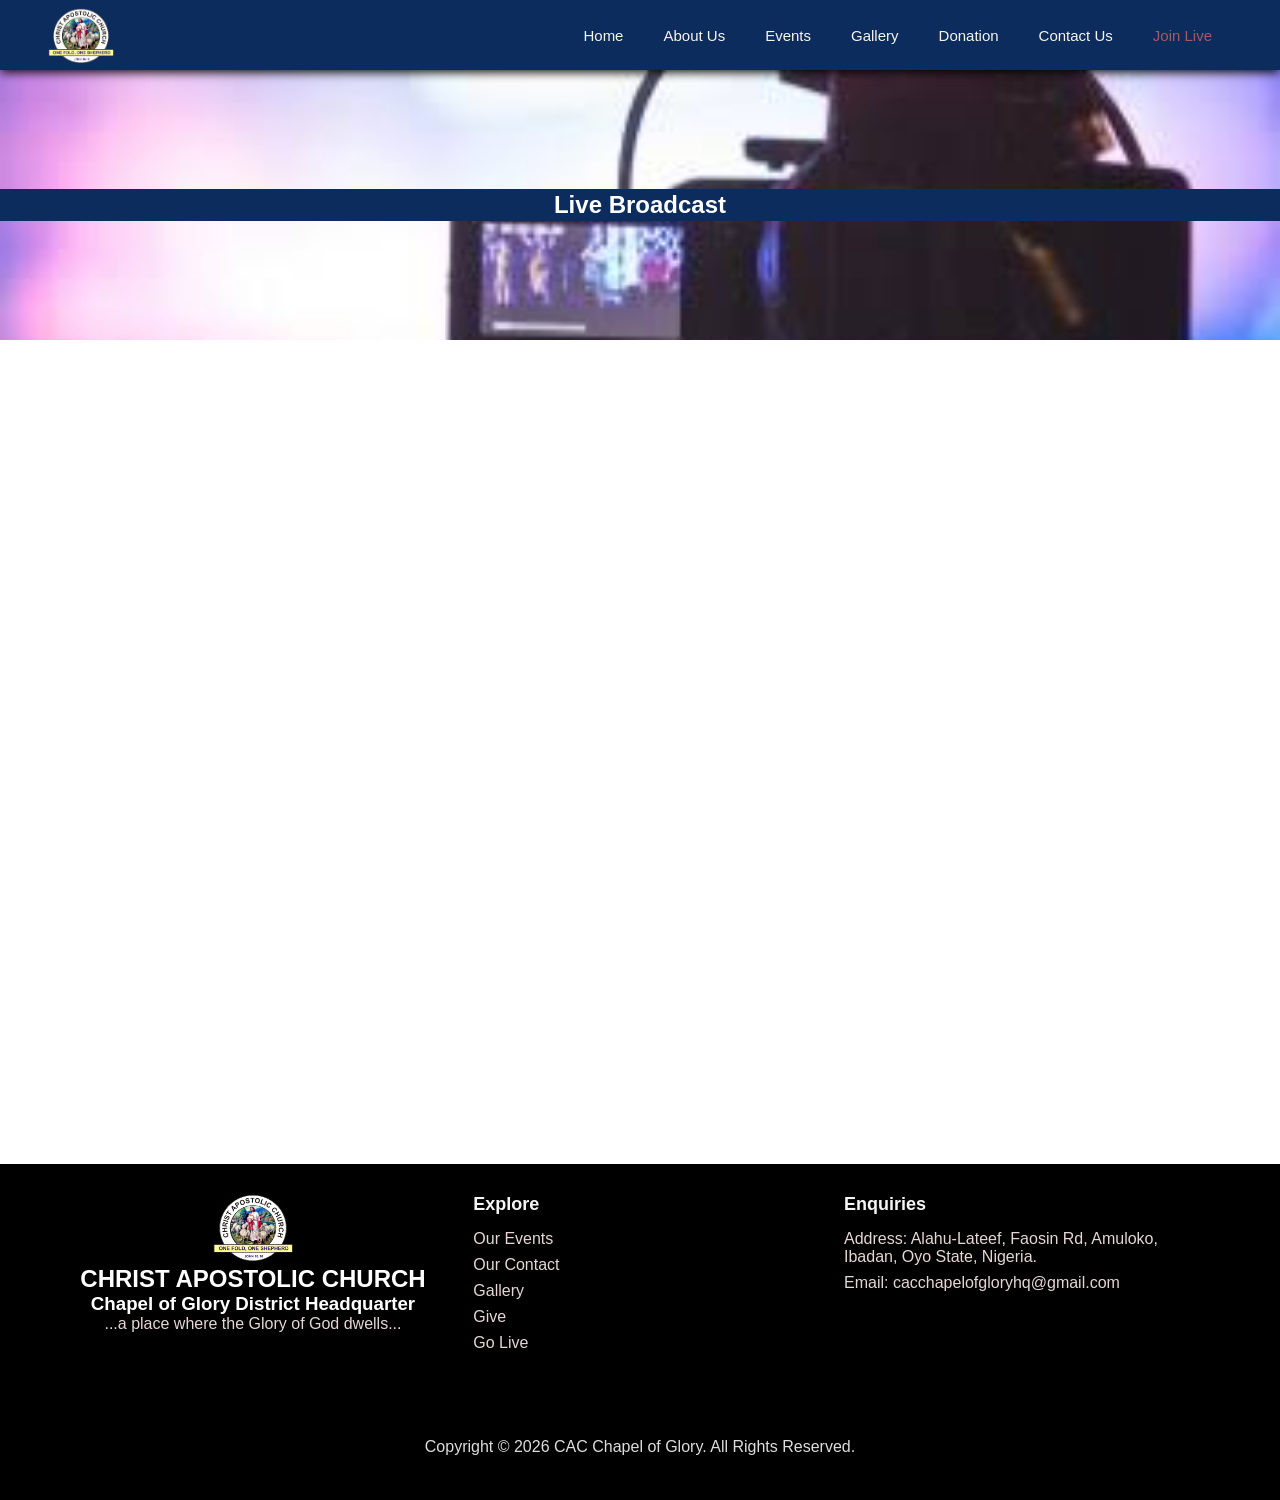
<file: live.html>
<!DOCTYPE html>
<html lang="en">
<head>
    <meta charset="UTF-8">
    <meta name="viewport" content="width=device-width, initial-scale=1.0">
    <title>Join Us Live - CAC Chapel of Glory District HQ</title>

    <link rel="icon" type="image/png" href="images/CAC-Logo.jpg">
    <link rel="stylesheet" href="https://cdnjs.cloudflare.com/ajax/libs/font-awesome/6.4.0/css/all.min.css">
    <link rel="stylesheet" href="style.css">
    <link href='https://unpkg.com/boxicons@2.1.4/css/boxicons.min.css' rel='stylesheet'>
    
    <script src="script.js"></script>
</head>
<body>
    <!--Navigation -->
    <header class="sticky-nav">
        <div class="sticky-nav-container">
            <div class="sticky-nav-logo">
                <a href="/"><img src="images/cac-logo.png" alt="Logo"></a>
            </div>
            <nav class="sticky-nav-menu">
                <ul class="ul">
                    <li><a href="/">Home</a></li>
                    <li><a href="about">About Us</a></li>
                    <li><a href="event">Events</a></li>
                    <li><a href="gallery">Gallery</a></li>
                    <li><a href="give">Donation</a></li>
                    <li><a href="contact">Contact Us</a></li>
                    <li><a href="live" class="active">Join Live</a></li>
                </ul>
            </nav>
            <button class="sticky-nav-toggle">
                <i class="fas fa-bars"></i>
            </button>
        </div>
    </header>

    <!--Live Heading Section-->
    <section class="live-head">
        <h1>Live Broadcast</h1>
    </section>

    <!--Live Section-->
    <section class="live"><!--
        <h3>Audio</h3>
        <div class="audio">
            <audio src="Season of Breakthrough.mp3" controls></audio>
        </div>

        <h3>YouTube Live</h3>-->
        <div class="video" style="padding-top: 50px;">
            <iframe width="560" height="315" src="https://www.youtube.com/embed/live_stream?channel=UC3LDWb39mFDQM-MjCaFRO5Q&autoplay=1" title="YouTube video player" frameborder="0" allow="accelerometer; autoplay; clipboard-write; encrypted-media; gyroscope; picture-in-picture; web-share" referrerpolicy="strict-origin-when-cross-origin" allowfullscreen></iframe>
        </div>
    </section>

    <!--Back to Top-->
    <button id="backToTop" onclick="scrollToTop()"><i class='bx bx-chevron-up'></i></button>

    <!--Footer-->
    <footer>
        <div class="footer-top">
            <div class="logo">
                <img src="images/cac-logo.png" alt="Logo">
                <div class="logo-name" style="align-items: start; text-align: center; color: white;">
                    <h2 style="text-transform: uppercase;">Christ Apostolic Church</h2>
                    <h3>Chapel of Glory District Headquarter</h3>
                    <p style="color: #e6d6d6;">...a place where the Glory of God dwells...</p>
                </div>
            </div>
            <div class="sticty-layout-footer">
                <div class="sticty-footer-content">
                    <h3>Explore</h3>
                    <ul>
                        <li><a href="event">Our Events</a></li>
                        <li><a href="contact">Our Contact</a></li>
                        <li><a href="gallery">Gallery</a></li>
                        <li><a href="give">Give</a></li>
                        <li><a href="live">Go Live</a></li>
                    </ul>
                </div>
                <div class="sticty-footer-content">
                    <h3>Enquiries</h3>
                        <ul>
                            <li><a style="cursor: pointer;">Address: Alahu-Lateef, Faosin Rd, Amuloko, Ibadan, Oyo State, Nigeria.</a></li>
                            <li><a href="tel:"></a></li>
                            <li><a href="mailto:cacchapelofgloryhq@gmail.com">Email: cacchapelofgloryhq@gmail.com</a></li>
                        </ul>
                </div>
            </div>
        </div
        <div>v
            <div class="footer-down"><p>Copyright &copy; 2026 CAC Chapel of Glory. All Rights Reserved.</p></div>
        </div>
    </footer>
</body> 

</html>
</file>
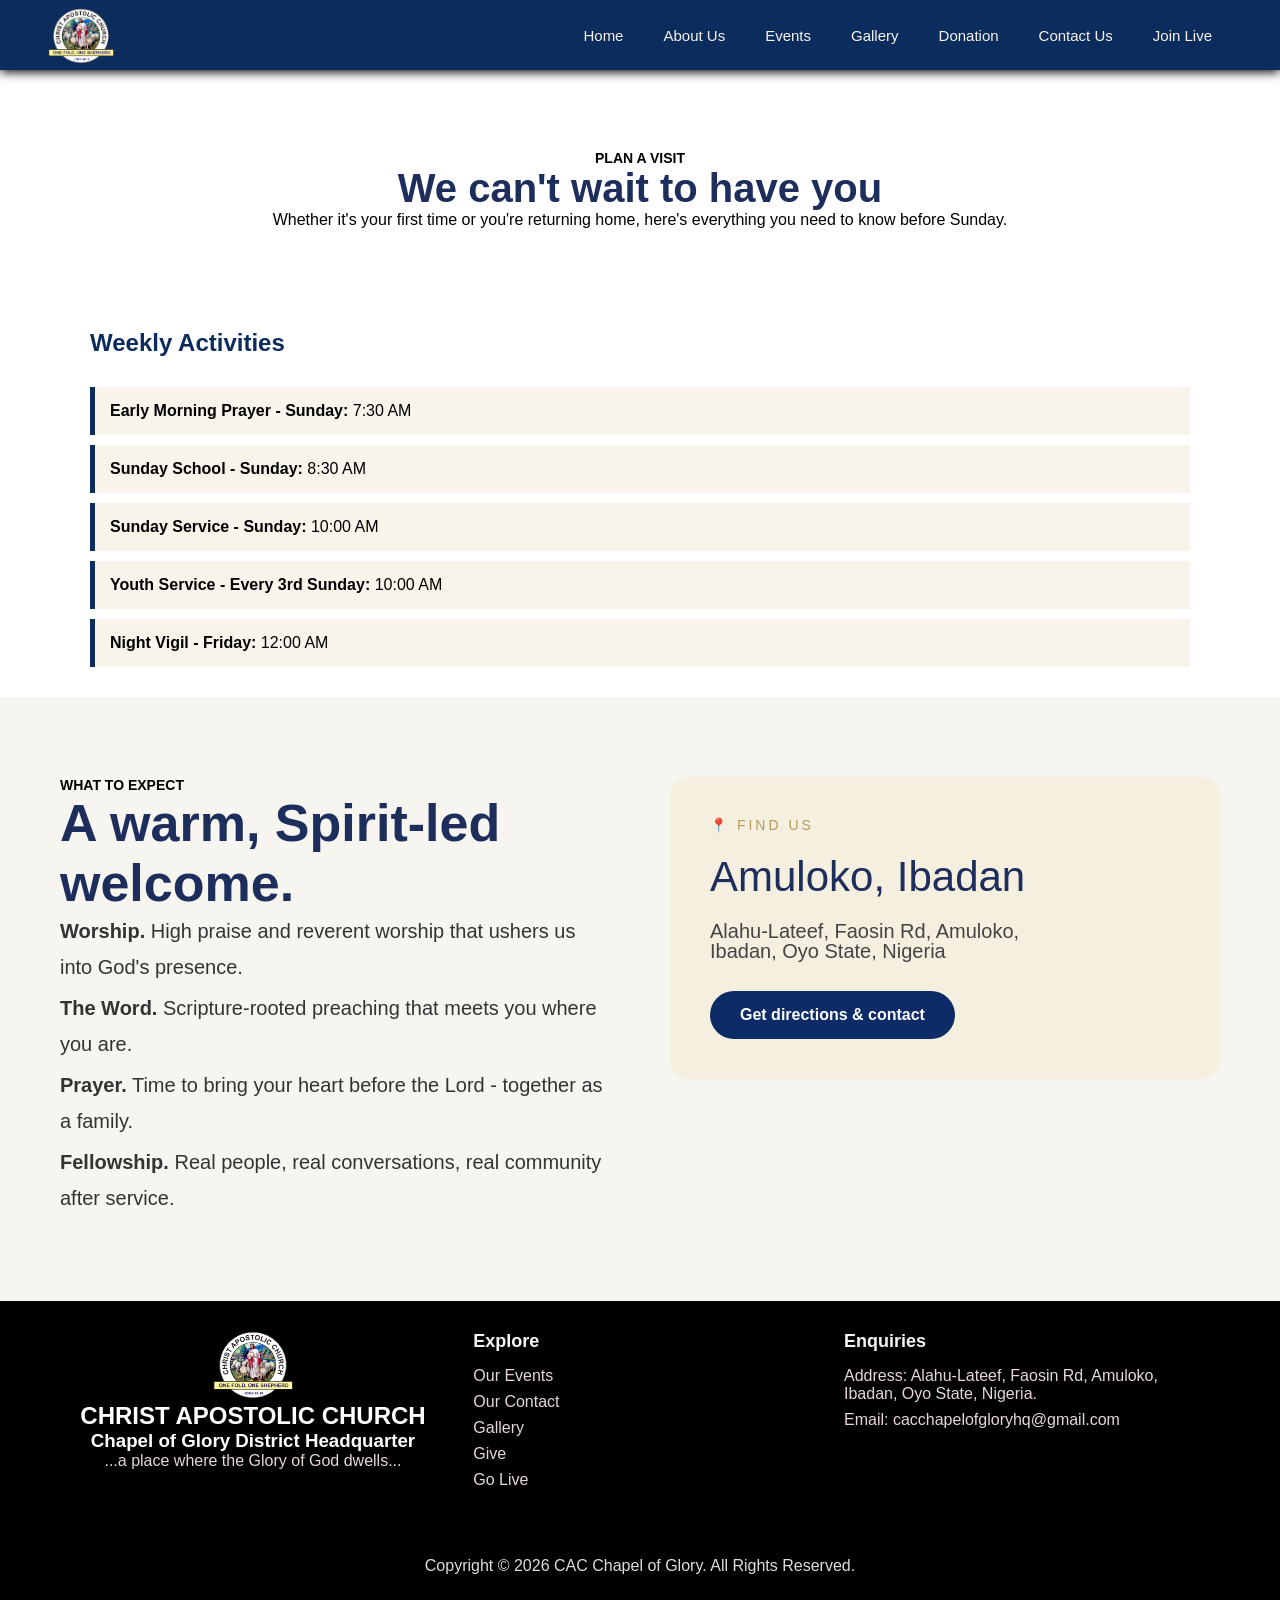
<file: service.html>
<!DOCTYPE html>
<html lang="en">
<head>
    <meta charset="UTF-8">
    <meta name="viewport" content="width=device-width, initial-scale=1.0">
    <title>You Plan to Visit Us ? - Worship with CAC Chapel of Glory District HQ.</title>
    <meta name="description" content="Welcome to Christ Apostolic Church, Chapel of Glory District Headquarters - a place of worship, fellowship, and spiritual growth. Join us to experience God's presence and power.">

    <link rel="icon" type="image/png" href="images/CAC-Logo.jpg">
    <link rel="stylesheet" href="https://cdnjs.cloudflare.com/ajax/libs/font-awesome/6.4.0/css/all.min.css">
    <link rel="stylesheet" href="style.css">
    <link href='https://unpkg.com/boxicons@2.1.4/css/boxicons.min.css' rel='stylesheet'>
    <link rel="stylesheet" href="https://fonts.goolgeapis.com/css2?family=Patrick+Hand&display=swap" rel="stylesheet">

    <script src="script.js"></script>
   <style>
      .visit-section {
  background: #f7f5ef;
  padding: 80px 60px;
}

.container {
  max-width: 1200px;
  margin: auto;

  display: grid;
  grid-template-columns: 1fr 1fr;
  gap: 60px;
  align-items: start;
}

.subtitle {
  font-size: 14px;
}

.welcome-content h2 {
  color: #1d2d5c;
  font-size: 52px;
  font-weight: bold;
}

.welcome-content p {
  font-size: 20px;
  line-height: 1.8;
  margin-bottom: 5px;
  color: #333;
}

.location-card {
  background: #f4efdf;
  padding: 40px;
  border-radius: 20px;
}

.find-us {
  display: block;
  color: #b89a58;
  letter-spacing: 3px;
  font-size: 14px;
  margin-bottom: 20px;
}

.location-card h3 {
  font-size: 42px;
  color: #1d2d5c;
  margin-bottom: 20px;
  font-weight: 400;
}

.location-card p {
  font-size: 20px;
  line-height: 1;
  color: #444;
}

.btn {
  display: inline-block;
  margin-top: 30px;
  background: #0d2b66;
  color: white;
  text-decoration: none;
  padding: 15px 30px;
  border-radius: 50px;
  font-weight: 600;
}

.btn:hover {
  opacity: .9;
}

.plan-visit{
  text-align: center;
  padding: 80px 60px;
}

.plan-visit h2{
  font-weight: bold;
  color: #1d2d5c;
  font-size: 40px;
}

/* Mobile */
@media (max-width: 768px) {
  .plan-visit,
        .visit-section {
  background: #f7f5ef;
  padding: 80px 20px;
}
  .container {
    grid-template-columns: 1fr;
    gap: 40px;
  }

  .welcome-content h2 {
    font-size: 38px;
  }

  .location-card h3 {
    font-size: 30px;
  }

  .welcome-content p,
  .location-card p {
    font-size: 18px;
  }
}
   </style>
</head>
<body>
      <!--Navigation -->
    <header class="sticky-nav">
        <div class="sticky-nav-container">
            <div class="sticky-nav-logo">
    <a href="/"><img src="images/cac-logo.png" alt="Logo"></a>
            </div>
            <nav class="sticky-nav-menu">
                <ul class="ul">
                    <li><a href="/">Home</a></li>
                    <li><a href="about">About Us</a></li>
                    <li><a href="event">Events</a></li>
                    <li><a href="gallery">Gallery</a></li>
                    <li><a href="give">Donation</a></li>
                    <li><a href="contact">Contact Us</a></li>
                    <li><a href="live">Join Live</a></li>
                </ul>
            </nav>
            <button class="sticky-nav-toggle">
                <i class="fas fa-bars"></i>
            </button>
        </div>
    </header>
    <section class="plan-visit">
      <h4 class="subtitle">PLAN A VISIT</h4>
      <h2>We can't wait to have you</h2>
      <p>Whether it's your first time or you're returning home, here's everything you need to know before Sunday.</p>
    </section>
    <section class="activity">
        <h2 style="color: #0B2C5D; text-align: left; padding-bottom: 20px;">Weekly Activities</h2>
        <ul>
            <li>
                <strong>Early Morning Prayer - Sunday:</strong> 7:30 AM
            </li>
            <li>
                <strong>Sunday School - Sunday:</strong> 8:30 AM
            </li>
            <li>
                <strong>Sunday Service - Sunday:</strong> 10:00 AM
            </li>
            <li>
                <strong>Youth Service - Every 3rd Sunday:</strong> 10:00 AM
            </li>
        
            <li>
                <strong>Night Vigil - Friday:</strong> 12:00 AM
            </li>
        </ul>
    </section>
   <section class="visit-section">
  <div class="container">

    <!-- Left Content -->
    <div class="welcome-content">
      <h4 class="subtitle">WHAT TO EXPECT</h4>
      <h2>A warm, Spirit-led welcome.</h2>
      <p>
        <strong>Worship.</strong> High praise and reverent worship that
        ushers us into God's presence.
      </p>

      <p>
        <strong>The Word.</strong> Scripture-rooted preaching that meets
        you where you are.
      </p>

      <p>
        <strong>Prayer.</strong> Time to bring your heart before the Lord - together as a family.
      </p>

      <p>
        <strong>Fellowship.</strong> Real people, real conversations,
        real community after service.
      </p>
    </div>

    <!-- Right Card -->
    <div class="location-card">
      <span class="find-us">📍 FIND US</span>

      <h3>Amuloko, Ibadan</h3>

      <p>
        Alahu-Lateef, Faosin Rd, Amuloko,<br>
        Ibadan, Oyo State, Nigeria
      </p>

      <a href="contact" class="btn">
        Get directions & contact
      </a>
    </div>

  </div>
</section>
    <!--Back to Top-->
    <button id="backToTop" onclick="scrollToTop()"><i class='bx bx-chevron-up'></i></button>

    <!--Footer-->
    <footer>
        <div class="footer-top">
            <div class="logo">
                <img src="images/cac-logo.png" alt="Logo">
                <div class="logo-name" style="align-items: start; text-align: center; color: white;">
                    <h2 style="text-transform: uppercase;">Christ Apostolic Church</h2>
                    <h3>Chapel of Glory District Headquarter</h3>
                    <p style="color: #e6d6d6;">...a place where the Glory of God dwells...</p>
                </div>
            </div>
            <div class="sticty-layout-footer">
                <div class="sticty-footer-content">
                    <h3>Explore</h3>
                    <ul>
                        <li><a href="event">Our Events</a></li>
                        <li><a href="contact">Our Contact</a></li>
                        <li><a href="gallery">Gallery</a></li>
                        <li><a href="give">Give</a></li>
                        <li><a href="live">Go Live</a></li>
                    </ul>
                </div>
                <div class="sticty-footer-content">
                    <h3>Enquiries</h3>
                        <ul>
                            <li><a style="cursor: pointer;">Address: Alahu-Lateef, Faosin Rd, Amuloko, Ibadan, Oyo State, Nigeria.</a></li>
                            <li><a href="tel:"></a></li>
                            <li><a href="mailto:cacchapelofgloryhq@gmail.com">Email: cacchapelofgloryhq@gmail.com</a></li>
                        </ul>
                </div>
            </div>
        </div>
        <div>
            <div class="footer-down"><p>Copyright &copy; 2026 CAC Chapel of Glory. All Rights Reserved.</p></div>

            </p></div>
        </div>
    </footer>
</body>
</html>
</file>
<file: style.css>
*{
  margin: 0;
  padding: 0;
  box-sizing: border-box;
  list-style: none;
}

body{
  font-family: 'Segoe UI', sans-serif;
  font-size: 1rem;
}

/*Header*/
.sticky-nav {
  position: sticky;
  top: 0;
  width: 100%;
  height: 70px;
  background-color: #0b2c5d;
  box-shadow: 0 2px 10px black;
  backdrop-filter: blur(10px);
  -webkit-backdrop-filter: blur(10px);
  transition: all 0.3s ease;
  z-index: 1000;
}

.sticky-nav-container {
  max-width: 1200px;
  margin: 0 auto;
  padding: 0 .5rem;
  height: 100%;
  display: flex;
  align-items: center;
  justify-content: space-between;
}

.sticky-nav-logo a img {
  padding-top: 5px;
  cursor: auto;
  height: 60px;
  transition: all 0.1 ease;
}

.sticky-nav-menu .ul {
  display: flex;
}

.sticky-nav-menu li {
  margin: 0 .5rem;
  position: relative;
}

.sticky-nav-menu a {
  display: block;
  padding: 0.5rem 12px;
  color:  #f8f4ec;
  text-decoration: none;
  font-weight: 500;
  font-size: 15px;
  position: relative;
  transition: all 0.2s ease;
}

.sticky-nav-menu a:hover {
  color: #a75962;
}

.sticky-nav-menu a:hover::after,
.sticky-nav-menu a.active::after {
  width: 100%;
}

.sticky-nav-menu a.active {
  color: #a75962;
}

.abt-drdn{
  background: #0b2c5d;
  overflow: hidden;
  max-height: 0;
  transition: max-height 0.3s ease;
}

.abt-drdn li a {
  padding: 10px;
  color: #fff;
  display: block;
}

.abt-drdn .active {
  color: #a75962;
}


/* Desktop hover */
@media (min-width: 769px) {
  .abt-drdn {
    display: none;
    position: absolute;
    padding-bottom: 10px;
    top: 100%;
    left: 0;
    min-width: 150px;
  }

}

/* Mobile Responsive */
.sticky-nav-toggle {
  display: none;
  background: none;
  border: none;
  color: white;
  font-size: 1.5rem;
  cursor: pointer;
  transition: all 0.3s ease;
}

/*Hero Section*/
.hero {
  background: #f8f4ec;
  align-items: center;
  justify-content: center;
  color: #0b2c5d;
  text-align: center;
  overflow: hidden;
  top: 0;
  left: 0;
  width: 100%;
  cursor: auto;
}

.hero .container{
  background: #f8f4ec;
  margin: auto;
  align-content: center;
  border-radius: 5px;
  margin-bottom: 50px;
  padding: 30px;
  cursor: context-menu;
}

.hero .container h1{
  padding-top: 100px;
  font-weight: 1000;
  font-size: 40px;
}

.hero .container .tex{
  font-weight: 1000;
}

.hero .container .chu{
  font-size: 31px;
}
.hero .container p{
  padding: 30px;
}
.hero .container button{
  color: #fff;
  font-weight: bold;
  background: #0b2c5d;
  padding: 20px;
  border: 2px solid #0b2c5d;
  border-radius: 360px;
}

.hero-dsg {
  height: 3vh;
  background-color: rgb(214, 53, 53);
}

/*Welcome Section*/
.wel-msg{
  background-color: rgba(255, 255, 255, 0.8);
  border-radius: 10px;
  padding: 50px 8%;
  margin: auto;
  line-height: 1.6;
  cursor: context-menu;
}

.wel-msg p {
  padding-bottom: 25px;
}

.wel-msg-dsg {
  height: 1vh;
  width: 100%;
  background-color: #0b2c5d;
}

/*Ministries Section*/
#ministries {
  text-align: center;
  width: 100%;
  max-width: 86%;
  margin: auto;
  cursor: context-menu;
}

.office .p{ 
  padding-bottom: 40px;
}

.ministry-container {
  display: grid;
  grid-template-columns: repeat(auto-fit, minmax(500px, 1fr));
  gap: 20px;
  margin: auto;
}

.ministry {
  margin-bottom: 30px;
  border-radius: 5px;
  border: 1px solid #dddd;
  overflow: hidden;
}

.ministry-text {
  padding: 15px;
}

.ministry h3 {
  margin: 0 0 10px;
  color: black;
  font-weight: 1000;
}

.ministry p {
  font-size: 18px;
  color: #555;
}

/*Activity Section*/
.activity{
  margin: 0 70px;
  padding: 20px;
  cursor: context-menu;
}

.activity li{
  background: #f8f4ec;
  margin: 10px 0;
  padding: 15px;
  border-left: 5px solid #0b2c5d;
}

/*Watchword Section*/
.watchword{
  cursor: context-menu;
  text-align: center;
  background: #0b2c5d;
  padding: 30px;
}

.watchword .text {
  color: #dddddf;
  text-align: center;
  font-weight: 1000;
  padding: 15px;
  width: 100%;
}

/*Event Section*/
.event {
  margin: auto;
  padding: 20px;
  background: #f8f4ec;
  text-align: center;
  cursor: context-menu;
}

.event-card {
  margin: 0 50px 20px 50px;
  padding: 20px;
  display: flex;
  align-items: center;
  justify-content: space-between;
  transition: transform 0.3s, box-shadow 0.3s;
}

.event-info {
  margin: auto;
  flex-direction: column;
  width: 60%;
  text-align: center;
  gap: 5px;
}

.day-tag{
  margin: auto;
  text-align: end;
  border: 2px solid #333;
  padding: 15px 5px;
  background: white;
  display: flex;
  align-items: center;
  justify-content: space-between;
}

.event-title {
  font-size: 1.2rem;
  font-weight: bold;
  color: #333;
}

.event-text p{
  text-align: start;
  padding: 15px 0;
}

.event-detail {
  color: #555;
  font-size: 0.95rem;
  display: flex;
  align-items: center;
  justify-content: space-between;
  gap: 8px;
}

.event-detail i {
  color: #0b2c5d;
}

.count{
  display: flex;
  gap: 10px;
}

/*Back to Top*/
#backToTop {
  display: none;
  position: fixed;
  bottom: 30px;
  right: 30px;
  color: white;
  border: solid transparent;
  padding: 0px 3px;
  border-radius: 5px;
  font-size: 25px;
  font-weight: 900;
  z-index: 100;
  background: #0b2c5d;
  cursor: pointer;
}

#backToTop:hover{
  background: #130d0e;
}

/*Footer*/
footer{
  background-color: black;
  cursor: context-menu;
}

.footer-top{
  margin: auto;
  width: 90%;
  padding: 30px 0;
  display: flex;
  align-items: start;
  justify-content: space-around;
}

.logo{
  text-align: center;
  gap: 10px;
  align-items: center;
}

.logo img{
  width: 80px;
}

.sticty-layout-footer{
  display: flex;
  flex-wrap: wrap;
  justify-content: space-around;
}

.sticty-footer-content{
  flex: 1;
  min-width: 200px;
  margin-bottom: 20px;
  padding: 0 15px;
}

.sticty-footer-content h3{
  font-size: 18px;
  margin-bottom: 15px;
  color: #f5f5f5;
}

.sticty-footer-content li {
  margin-bottom: 8px;
}

.sticty-footer-content a{
  font-family: Arial, sans-serif;
  color: #e6d6d6;
  text-decoration: none;
}

.sticty-footer-content a:hover{
  color: #f5f5f5;
}

.footer-down{
  text-align: center;
  height: 8vh;
  font-weight: 500;
  background: black;
}

.footer-down p{
  color: #dddddf;
  background: black;
  padding: 10px;
}

/*Live Page*/

/*Live Heading*/
.live-head{
  background: url('live.jpeg') no-repeat center center/cover;
  height: 30vh;
  text-align: center;
  align-content: center;
  color: white;
}

.live-head h1{
  background-color: #0b2c5d;
  border: 2px solid #0b2c5d;
  text-align: center;
  cursor: context-menu;
}

/*Live Section*/
.live{
  text-align: center;
}

.live h3{
  font-family: 'Times New Roman', Times, serif;
  padding: 30px;
  text-decoration: 3px underline;
  cursor: context-menu;
}

.live .audio{
  padding-bottom: 30px;
}

.live iframe{
  width: 90%;
  height: 80vh;
}

.video{
  padding-bottom: 50px;
}


/* Contact Page*/
.contact-section{
  margin: 0 100px 0 100px;
}

.contact-section h1{
  color: #0b2c5d;
  padding-top: 50px;
  text-align: center;
  padding-bottom: 40px;
  text-decoration: 3px underline;
  cursor: context-menu;
}

.contact-details{
  display: flex;
  justify-content: space-between;
}

.detail-con{
  padding-top: 40px;
  display: flex;
  align-items: start;
  cursor: context-menu;
}

.detail-con i{
  padding-right: 10px;
  color: #0b2c5d;
}

.detail-con a{
  text-decoration: none;
  color: #333;
  font-size: large;
}

.contact-social{
  padding-top: 45px;
  padding-bottom: 50px;
}

.contact-social h4{
  padding-bottom: 20px;
  cursor: context-menu;
}

.contact-social a{
  color: #0b2c5d;
  font-size: 25px;
  padding-right: 15px;
  transition: all 0.1s ease;
}

.contact-social .facebook:hover{
  color: blue;
}

.contact-social .instagram:hover{
  color: #a75962;
}

.contact-social .youtube:hover{
  color: red;
}

.contact-social .twitter:hover{
  color: #1da1f2;
}

.form-fill{
  display: flex;
  padding-top: 30px;
  gap: 30px;
}

.form-like input{
  padding: 10px;
  width: 225px;
  border-radius: 20px;
  border: 3px solid #aca8a8;
}

.form-like input:hover,
.form-mes textarea:hover{
  border: 3px solid #0b2c5d;
}

.form-mes {
  padding-top: 30px;
  padding-bottom: 30px;
}

.form-mes textarea{
  padding: 10px;
  width: 480px;
  height: 100px;
  border-radius: 20px;
  border: 3px solid #aca8a8;
  resize: none;
}

.contact-form button{
  padding: 20px;
  color: #0b2c5d;
  font-size: 15px;
  font-weight: 700;
  border: 3px solid #0b2c5d;
  cursor: pointer;
  border-radius: 55px;
  box-shadow: 0 0 5px transparent, 0 0 10px transparent;
  background: rgba(255, 255, 255, 0.096);
  transition: all 0.2s ease;
}

.contact-form button:hover{
  box-shadow: 0 0 5px #0b2c5d, 0 0 10px #0b2c5d;
}

/*Upcoming Page*/

.Upcoevent {
  padding: 20px 0;
  margin: 0 90px;
  cursor: context-menu;
}

.event-header {
  display: flex;
  flex-wrap: wrap;
  gap: 20px;
  align-items: start;
}

.event-text {
  flex: 1 1 400px;
}

.event-text h1 {
  font-size: 2rem;
  margin-bottom: 10px;
}

.event-text p {
  margin: 5px 0;
  color: #555;
}

.event-text .icon {
  margin-right: 8px;
}

.event-image {
  text-align: center;
}

.countdown {
  display: flex;
  justify-content: center;
  gap: 20px;
  margin-top: 10px;
  flex-wrap: wrap;
}

.countdown-box {
  text-align: center;
  background: #f9f9f9;
  padding: 15px;
  border-radius: 8px;
  min-width: 90px;
}

.countdown-box span {
  display: block;
  font-size: 1.8rem;
  font-weight: bold;
}

.countdown-label {
  font-size: 0.9rem;
  color: #666;
}

/*Donation*/
.give{
  text-align: center;
  cursor: context-menu;
}

.give h3{
  color: #555;
  padding: 20px 0 50px 0;
}

.account{
  padding: 50px 0;
}

.account p{
  color: #2e2e2e;
  padding: 10px 0;
  font-size: 1.3em;
  font-weight: bold;
}

.account p strong{
  color: #0b2c5d;
}

/*Gallery section*/
.gallery {
  height: auto;
  width: 100%;
  padding-bottom: 50px;
  background-color: #f9f9f9;
}

.gallery h1 {
  color: #1e3a8a;
  font-size: 2.5rem;
  text-align: center;
  padding: 20px;
  margin-bottom: 20px;
}

.gallery-img {
  display: flex;
  flex-wrap: wrap;
  justify-content: center;
  gap: 38px;
}

.zoom-img {
  object-fit: cover;
  cursor: pointer;
  width: 200px;
  height: 180px;
  transition: transform 0.3s, box-shadow 0.3s, filter 0.3s;
  box-shadow: 0 4px 6px rgba(0,0,0,0.1);
  filter: grayscale(20%) brightness(95%);
}

.zoom-img:hover {
  transform: scale(1.05);
  box-shadow: 0 6px 12px rgba(0,0,0,0.2);
  filter: grayscale(0%) brightness(105%) contrast(110%);
}

.modal {
  display: none;
  position: fixed;
  z-index: 1000;
  left: 0;
  top: 0;
  width: 100%;
  height: 100%;
  background-color: rgba(0,0,0,0.9);
  align-items: center;
  justify-content: center;
}

.modal-content {
  max-width: 90%;
  max-height: 90%;
}

.close, .prev, .next {
  font-family: Verdana, Geneva, Tahoma, sans-serif;
  position: absolute;
  color: white;
  font-size: 40px;
  font-weight: bold;
  cursor: pointer;
  user-select: none;
  padding: 10px;
}

.close {
  top: 0;
  right: 30px;
}

.prev, .next {
  top: 50%;
  transform: translateY(-50%);
}

.prev {
  left: 30px;
}

.next {
  right: 30px;
}

.close:hover, .prev:hover, .next:hover {
    color: #ccc;
}

/*Leader Page*/
.leaders-section{
  text-align: center;
  padding: 40px 20px;
}

.leaders-section h2{
  font-size: 26px;
  margin-bottom: 30px;
  color: #0b2c5d;
}

.leader-box {
  font-family: Arial, Helvetica, sans-serif;
  background: #0b2c5d;
  color: #fff;
  max-width: 400px;
  margin: 0 auto 30px auto;
  border: 10px solid #0b2c5d;
  border-radius: 50px 20px 0 0;
  overflow: hidden;
  box-shadow: 0 4px 12px rgba(0, 0, 0, 0.3);
}

.leader-title {
  color: #bcbcbd;
  font-weight: bold;
  text-align: center;
  font-size: 15px;
}

.leader-box img {
  width: 100%;
  height: 400px;
  display: block;
  transition: all 2s ease;
}

.leader-box img:hover {
  filter: grayscale(1);
}

.leader-details{
  height: 60px;
  padding-top: 20px;
  cursor: context-menu;
}


.leader-name {
  color: #fff;
  text-align: center;
  font-style: 18px;
  font-weight: bold;
  transition: background 0.3s;
}

/*Vision and Mission Page*/
.vision-img {
  width: auto;
  overflow: hidden;
  height: 200px;
  align-content: end;
}

.vision img{
  width: 100%;
  display: block;
}

.vision h1{
  margin-top: 20px;
  color: #0b2c5d;
  text-align: center;
}

.vision p{
  margin: 0 90px;
  padding: 10px 5px;
}

.tenets h3{
  text-decoration: 3px solid underline;
  padding: 5px;
  color: #0b2c5d;
  margin: 10px 90px;
}

.tenets ol{
  padding-bottom: 30px;
}

.tenets ol li{
  margin: 10px 90px;
  padding: 10px;
}


/*Mobile Responsive*/
@media (max-width: 768px) {
  /*Header*/
  .sticky-nav {
    padding: 0 10px;
  }

  .sticky-nav-logo a img {
    height: 60px;
  }

  .sticky-nav-menu {
    max-height: 0;
    overflow: hidden;
    transition: max-height 0.3s ease;
    width: 100%;
    background-color: #0b2c5d;
    position: fixed;
    top: 62px;
    left: 0;
    flex-direction: column;
  }

  .sticky-nav-menu.mobile-active {
    max-height: 100vh;
  }

  .sticky-nav-menu ul {
    flex-direction: column;
    align-items: center;
    width: 100%;
  }
  
  .sticky-nav-menu li {
    margin: 0.5rem 0;
    width: 30%;
    text-align: center;
  }
  
  .sticky-nav-menu a {
    padding: 0.75rem 5px;
  }

  .sticky-nav-toggle {
    display: block;
  }

  .sticky-nav-toggle:hover {
    color: #a75962;
  }

  .abt-drdn li{
    width: 100%;
  }

  .abt-drdn li a{
    color: #b4b3b3 !important;
  }

  .abt-drdn.show {
    max-height: 300px;
  }

  /*Hero Section*/
  .hero .container h1{
    font-weight: 1000;
    font-size: 25px;
    font-family: sans-serif;
  }
  
  .hero .container .tex{
    font-weight: 700;
  }

  .hero .container .chu{
    font-size: 20px;
    font-family: sans-serif;
  }

  .hero .container img{
  width: 90%;
  }

  /*Welcome Section*/
  .wel-msg{
    padding: 50px 20px;
  }

  /*Activity Section*/
  .activity{
    margin: 0 1px;
  }
  
  /*Event Section*/
  .event-card {
    margin: 0 1px 20px 1px;
  }

  .event-info {
    width: 80%;
  }

  /*Back to Top*/
  #backToTop {
    bottom: 20px;
    right: 10px;
    font-size: 20px;
  }

  /*Footer*/
  .footer-top{
    display: flex;
    align-items: center;
    padding-left: 1px;
    padding-right: 1px;
    flex-direction: column;
  }

  .logo{
    margin-bottom: 20px;
    margin-top: 20px;
  }

  .sticty-layout-footer {
    padding: 1px;
    flex-direction: row;
  }

  .sticky-footer-content{
    width: 100%;
    padding: 0;
    margin-bottom: 25px;
  }

  .sticky-footer-content:last-child {
    margin-bottom: 0;
  }

  /*Live*/
  .live iframe{
    width: 90%;
    height: 40vh;
  }

  /*Contact*/
  .contact-section{
    margin: 0 20px 0 20px;
  }

  .contact-details{
    display: block;
    justify-content: unset;
    padding: 0;
  }

  .contact-form{
    padding-bottom: 50px;
  }
  .form-fill{
    display: block;
  }
  
  .form-fill .form-like{
    padding-bottom: 30px;
  }

  .form-mes{
    padding-top: 0;
  }

  .form-like input,
  .form-mes textarea {
    width: 450px;
  }

  .Upcoevent {
    margin: 0 15px;
  }

  .event-image img{
    width: 100%;
  }

  /*Donation*/
  .give {
    margin: 0 10px;
  }

  .acc-det{
    border: 2px solid #555;
    border-radius: 10px 0 20px 0;
  }

  /*Event*/
  .event .grid{
    margin: 1rem;
  }

  /*Gallery*/
  .gallery-img{
    gap: 45px;
  }
  
  .zoom-img{
    height: 130px;
    width: 200px;
  }

  .modal-content {
    max-width: 80%;
    max-height: 80%;
  }

  .prev, .next {
    font-size: 35px;
    font-weight: normal;
    user-select: none;
  }

  .close, .next{
    right: 0;
  }

  .prev{
    left: 0;
  }
  
  
  /*Vision and Mission Page*/
  .vision{
    overflow: hidden;
  }

  .vision-img{
    position: absolute;
    object-fit: cover;
    z-index: 0;
    height: 200px;
  }
  
  .vision p{
    margin: 0 20px;
  }
  
  .vision h1{
    position: relative;
    padding-top: 80px;
    color: #fff;
  }

  .vision article{
    padding-top: 80px;
  }
  
  .tenets ol li{
    margin: 10px 15px;
    padding: 10px;
  }
  
}

.site-credit {
  font-size: 1rem;
  color: #6B6B6B;
  text-align: center;
}

.site-credit a {
  color: #1e3a8a;
  text-decoration: none;
  font-weight: 600;
}

.site-credit a:hover {
 opacity: .8;
}
</file>
<file: home.css>
.her{
   background: radial-gradient(ellipse at 30% 20%,#1d4390 0%,#0f2a5c 45%,#0a1d40 100%);color:#fff;text-align:center;padding:120px 0 110px;border-bottom:30px solid #d63a3a}
.her h1{color:#fff;font-size:clamp(2rem,5.4vw,3.4rem);font-weight:800;letter-spacing:-.01em;line-height:1.2;margin:0;}
.her h1 em{font-style:normal;color:#ff6b6b;display:block}
.her.sub{font-weight:700;font-size:1.05rem;margin:20px auto 6px;color:#dbe3f5}
.her p{max-width:56ch;margin:0 auto 28px;color:#c3cde6;font-size:.95rem}
.her .btns{display:flex;gap:12px;justify-content:center;flex-wrap:wrap}
.her .btn{display:inline-block;padding:12px 26px;border-radius:99px;font-weight:700;font-size:.85rem;text-decoration:none;border:2px solid #d63a3a;background:#d63a3a;color:#fff}
.wrap{max-width:1080px;margin:0 auto;padding:0 24px}.pill{display:inline-block;font-size:.68rem;font-weight:700;letter-spacing:.06em;text-transform:uppercase;background:#eceef3;color:#0f2a5c;padding:7px 14px;border-radius:99px;margin-bottom:18px}
#welcome{padding:60px 0}
h2.big{font-size:clamp(1.6rem,3.6vw,2.2rem);max-width:24ch}.lead{color:#5a6275;max-width:56ch;font-size:.95rem;margin:14px 0 0}
.tiles{display:grid;grid-template-columns:repeat(3,1fr);gap:18px;margin-top:40px}
.tile{position:relative;min-height:340px;border-radius:4px;overflow:hidden;color:#fff;text-decoration:none;display:flex;flex-direction:column;justify-content:space-between;padding:20px;background:linear-gradient(160deg,#0f2a5c 0%,#0a1d40 60%,#000 100%)}
.tile:nth-child(2){background:linear-gradient(160deg,#1d4390 0%,#0f2a5c 55%,#0a1d40 100%)}
.tile:nth-child(3){background:linear-gradient(160deg,#7b1f26 0%,#0a1d40 70%)}
.tile::after{content:"";position:absolute;inset:auto -20% -30% auto;width:70%;height:60%;border-radius:50%;background:radial-gradient(circle,rgba(255,255,255,.14),transparent 70%)}
.tile small{display:block;font-size:.62rem;letter-spacing:.08em;text-transform:uppercase;opacity:.8}
.tile h3{color:#fff;font-size:1.05rem;margin-top:2px}
.tile .more{font-size:.65rem;font-weight:700;letter-spacing:.08em;text-transform:uppercase;z-index:1}
@media(max-width:800px){.tiles{grid-template-columns:1fr}.tile{min-height:220px}}
.pillars{display:grid;grid-template-columns:repeat(3,1fr);gap:32px;margin-top:56px;padding-top:40px;border-top:1px solid #e4ddd0}
.pillars b{display:block;color:#d63a3a;font-size:1.15rem;margin-bottom:6px}
.pillars h3{font-size:1rem;margin-bottom:6px}
.pillars p{margin:0;color:#5a6275;font-size:.85rem}
@media(max-width:800px){.pillars{grid-template-columns:1fr}}
.mgrid{display:grid;grid-template-columns:repeat(3,1fr);gap:16px;margin-top:36px}
.mcard{border-radius:12px;padding:28px 22px;min-height:170px;color:#fff;background:linear-gradient(160deg,#0f2a5c,#0a1d40)}
.mcard:nth-child(even){background:linear-gradient(160deg,#1d4390,#0a1d40)}
.mcard h3{color:#fff;font-size:1.02rem;margin-bottom:8px}
.mcard p{margin:0;font-size:.85rem;color:#cfd8ee}
@media(max-width:800px){.mgrid{grid-template-columns:1fr 1fr}}
@media(max-width:520px){.mgrid{grid-template-columns:1fr}}

/* Watchword banner */
.wbanner{margin-top:24px;border-radius:12px;padding:44px 28px;text-align:center;color:#fff;background:linear-gradient(120deg,#0a1d40 ,#0a1d40 )}
.wbanner h3{color:#c9cfdd;font-size:.9rem;letter-spacing:.06em;text-transform:uppercase;margin-bottom:18px}
.wbanner p{font-style:italic;font-size:clamp(1.05rem,2.4vw,1.35rem);max-width:40ch;margin:0 auto}
.wbanner small{display:block;font-style:normal;font-size:.8rem;opacity:.75;margin-top:6px}
.wbanner hr{width:48px;border:0;border-top:3px solid #d63a3a ;margin:24px auto}
</file>
